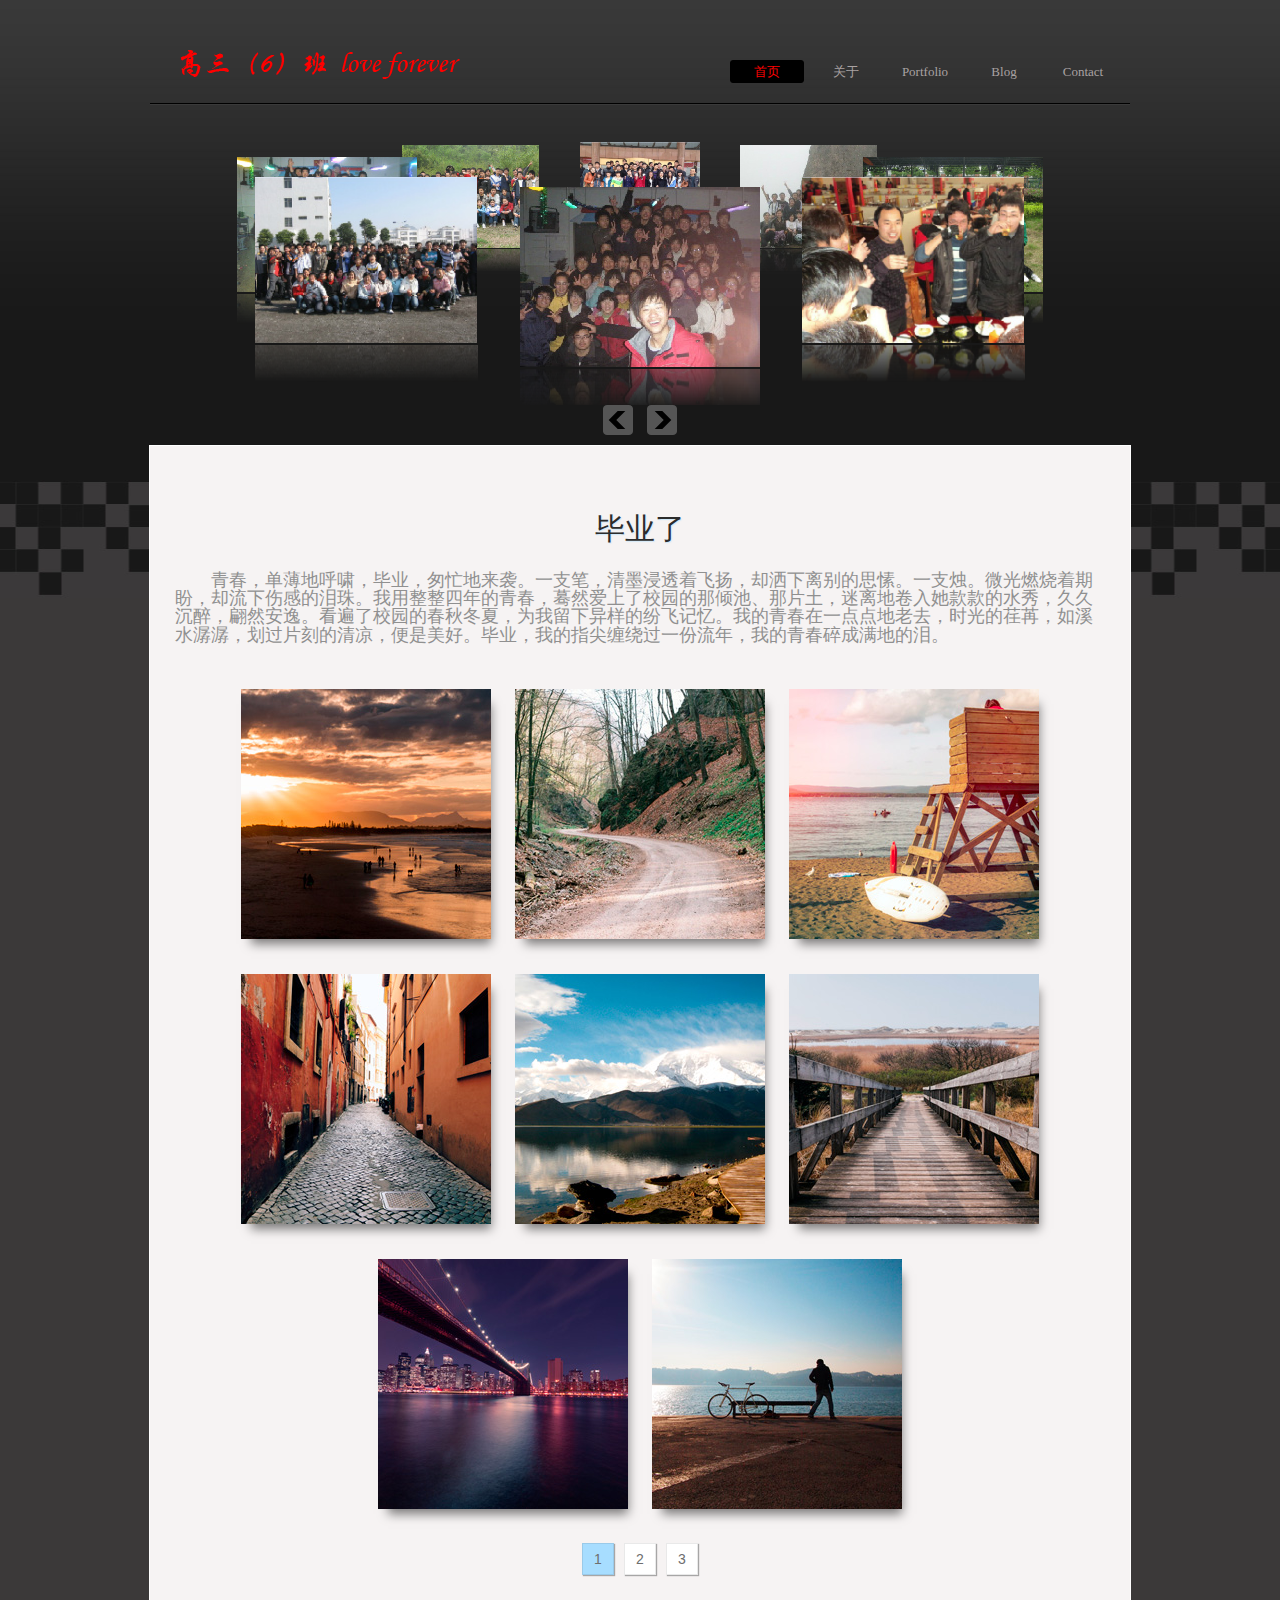
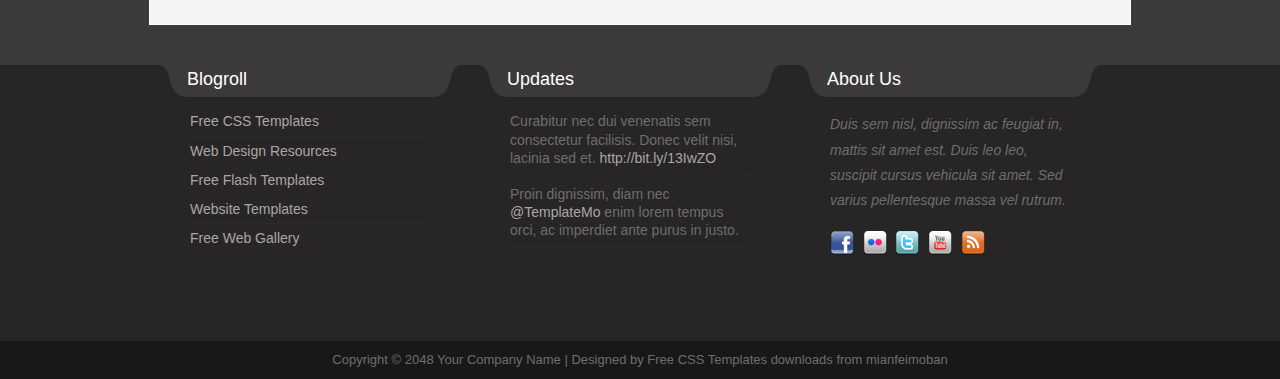
<file: index.html>
<!DOCTYPE html PUBLIC "-//W3C//DTD XHTML 1.0 Transitional//EN" "http://www.w3.org/TR/xhtml1/DTD/xhtml1-transitional.dtd">
<html xmlns="http://www.w3.org/1999/xhtml">
<head>
<meta http-equiv="Content-Type" content="text/html; charset=utf-8" />
<title>Carousel Theme - Free CSS Template</title>
<meta name="keywords" content="carousel theme, free templates, image carousel, darkgray, pixelated background, templatemo, CSS, HTML" />
<meta name="description" content="Carousel Theme with darkgray background - free CSS template provided by templatemo.com" />
<link href="css/templatemo_style.css" rel="stylesheet" type="text/css" />
<link rel="stylesheet" type="text/css" href="css/ddsmoothmenu.css" />
<link href="css/font-awesome.min.css" rel="stylesheet" type="text/css">
<link href="css/magnific-popup.css" rel="stylesheet"> 
<link href="css/templatemo_style.css" rel="stylesheet" type="text/css">	

<script type="text/javascript" src="js/jquery-1-4-2.min.js"></script> 
<script type="text/javascript" src="js/jquery.min.js"></script>
<script type="text/javascript" src="js/jquery-ui.min.js"></script> 
<script type="text/javascript" src="js/showhide.js"></script> 
<script type="text/JavaScript" src="js/jquery.mousewheel.js"></script> 
<script type="text/javascript" src="js/ddsmoothmenu.js"></script>
<script type="text/JavaScript" src="js/cloud-carousel.1.0.5.js"></script> 
<script type="text/javascript">

	 $(function($){
		ddsmoothmenu.init({
				mainmenuid: "templatemo_menu", //menu DIV id
				orientation: 'h', //Horizontal or vertical menu: Set to "h" or "v"
				classname: 'ddsmoothmenu', //class added to menu's outer DIV
				//customtheme: ["#1c5a80", "#18374a"],
				contentsource: "markup" //"markup" or ["container_id", "path_to_menu_file"]
			})   
			// This initialises carousels on the container elements specified, in this case, carousel1.
			$("#carousel1").CloudCarousel(		
				{			
					reflHeight: 40,
					reflGap:2,
					titleBox: $('#da-vinci-title'),
					altBox: $('#da-vinci-alt'),
					buttonLeft: $('#slider-left-but'),
					buttonRight: $('#slider-right-but'),
					yRadius:30,
					xPos: 480,
					yPos: 32,
					speed:0.15
				}
			);
	 });
</script>


<script type="text/javascript" src="js/jquery-1.11.1.min.js"></script>
<script type="text/javascript" src="js/jquery.easing.1.3.js"></script>
<script type="text/javascript" src="js/modernizr.2.5.3.min.js"></script>
<script type="text/javascript" src="js/jquery.magnific-popup.min.js"></script> 
<script type="text/javascript" src="js/templatemo_script.js"></script>
<script type="text/javascript">
	$("document").ready(function(){
	   $('.pagination li').click(changePage);
			$('.portfolio-item').magnificPopup({ 
				type: 'image',
				gallery:{
					enabled:true
				}
			});
	});
 </script>
	
<!-- 
<script type="text/javascript" src="js/main.js"></script> -->
</head>
<body id="home">
<div id="templatemo_header_wrapper">
	<div id="site_title"><h1><a >高三（6）班</a></h1></div>
     <div id="templatemo_menu" class="ddsmoothmenu">
        <ul>
            <li><a href="index.html" class="selected">首页</a></li>
            <li><a href="about.html">关于</a>
                <ul>
                    <li><span class="top"></span><span class="bottom"></span></li>
                    <li><a href="http://www.templatemo.com/page/1">Sub menu 1</a></li>
                    <li><a href="http://www.templatemo.com/page/2">Sub menu 2</a></li>
                    <li><a href="http://www.templatemo.com/page/3">Sub menu 3</a></li>
              	</ul>
            </li>
            <li><a href="portfolio.html">Portfolio</a>
                <ul>
                    <li><span class="top"></span><span class="bottom"></span></li>
                    <li><a href="http://www.templatemo.com/page/1">Sub menu 1</a></li>
                    <li><a href="http://www.templatemo.com/page/2">Sub menu 2</a></li>
                    <li><a href="http://www.templatemo.com/page/3">Sub menu 3</a></li>
                    <li><a href="http://www.templatemo.com/page/4">Sub menu 4</a></li>
                    <li><a href="http://www.templatemo.com/page/5">Sub menu 5</a></li>
              	</ul>
            </li>
            <li><a href="blog.html">Blog</a></li>
            <li><a href="contact.html">Contact</a></li>
        </ul>
        <br style="clear: left" />
    </div> <!-- end of templatemo_menu -->
    <div class="cleaner"></div>
</div>	<!-- END of templatemo_header_wrapper -->
<div id="templatemo_slider">
	<!-- This is the container for the carousel. -->
    <div id = "carousel1" style="width:960px; height:280px;background:none;overflow:scroll; margin-top: 20px">            
        <!-- All images with class of "cloudcarousel" will be turned into carousel items -->
        <!-- You can place links around these images -->
        <a href="http://www.templatemo.com/page/1" rel="lightbox"><img class="cloudcarousel" src="images/slider/01.jpg" alt="CSS Templates 1" title="Website Templates 1" /></a>
        <a href="http://www.templatemo.com/page/2" rel="lightbox"><img class="cloudcarousel" src="images/slider/02.jpg" alt="CSS Templates 2" title="Website Templates 2" /></a>
        <a href="http://www.templatemo.com/page/3" rel="lightbox"><img class="cloudcarousel" src="images/slider/03.jpg" alt="CSS Templates 3" title="Website Templates 3" /></a>
        <a href="http://www.templatemo.com/page/4" rel="lightbox"><img class="cloudcarousel" src="images/slider/04.jpg" alt="CSS Templates 4" title="Website Templates 4" /></a>
        <a href="http://www.flashmo.com/page/1" rel="lightbox"><img class="cloudcarousel" src="images/slider/05.jpg" alt="Flash Templates 1" title="Flash Templates 1" /></a>
        <a href="http://www.flashmo.com/page/2" rel="lightbox"><img class="cloudcarousel" src="images/slider/06.jpg" alt="Flash Templates 2" title="Flash Templates 2" /></a>
        <a href="http://www.flashmo.com/page/3" rel="lightbox"><img class="cloudcarousel" src="images/slider/07.jpg" alt="Flash Templates 3" title="Flash Templates 3" /></a>
        <a href="http://www.flashmo.com/page/4" rel="lightbox"><img class="cloudcarousel" src="images/slider/08.jpg" alt="Flash Templates 4" title="Flash Templates 4" /></a>
 

    </div>
    
    <!-- Define left and right buttons. -->
    <center>
    <input id="slider-left-but" type="button" value="" />
    <input id="slider-right-but" type="button" value="" />
    </center>
</div>
<div id="templatemo_main">
	<div class="content-container">
	<header>
			<h1 class="center-text">毕业了</h1>
			<h2  >	青春，单薄地呼啸，毕业，匆忙地来袭。一支笔，清墨浸透着飞扬，却洒下离别的思愫。一支烛。微光燃烧着期盼，却流下伤感的泪珠。我用整整四年的青春，蓦然爱上了校园的那倾池、那片土，迷离地卷入她款款的水秀，久久沉醉，翩然安逸。看遍了校园的春秋冬夏，为我留下异样的纷飞记忆。我的青春在一点点地老去，时光的荏苒，如溪水潺潺，划过片刻的清凉，便是美好。毕业，我的指尖缠绕过一份流年，我的青春碎成满地的泪。</h2>
		</header>
		<div id="portfolio-content" class="center-text">
			<div class="portfolio-page" id="page-1">
				<div class="portfolio-group">
					<a class="portfolio-item" href="images/1-large.jpg">
						<img src="images/1-small.jpg" alt="image 1">
						<div class="detail">
							<h3>Wavy Road</h3>
							<p>Duis ac laoreet mi. Maecenas non lorem sed elit molestie tincidunt. Vestibulum tincidunt libero urna, ut dignissim purus accumsan nec.</p>
							<span class="btn">View</span>
						</div>
					</a>				
				</div>
				<div class="portfolio-group">
					<a class="portfolio-item" href="images/2-large.jpg">
						<img src="images/2-small.jpg" alt="image 2">
						<div class="detail">
							<h3>Rocky Mountain</h3>
							<p>Sed in molestie lectus. Curabitur non est neque. Maecenas id luctus ligula. Duis ac laoreet mi. Maecenas non lorem sed elit molestie tincidunt.</p>
							<span class="btn">View</span>
						</div>
					</a>				
				</div>
				<div class="portfolio-group">
					<a class="portfolio-item" href="images/3-large.jpg">
						<img src="images/3-small.jpg" alt="image 3">
						<div class="detail">
							<h3>Clear River</h3>
							<p>Duis ac laoreet mi. Maecenas non lorem sed elit molestie tincidunt. Vestibulum tincidunt libero urna, ut dignissim purus accumsan nec.</p>
							<span class="btn">View</span>
						</div>
					</a>				
				</div>
				<div class="portfolio-group">
					<a class="portfolio-item" href="images/4-large.jpg">
						<img src="images/4-small.jpg" alt="image 4">
						<div class="detail">
							<h3>Rounded Flower</h3>
							<p>Sed in molestie lectus. Curabitur non est neque. Maecenas id luctus ligula. Mauris dignissim ante eu arcu ultricies, at sodales orci aliquet.</p>
							<span class="btn">View</span>
						</div>
					</a>				
				</div>
				<div class="portfolio-group">
					<a class="portfolio-item" href="images/5-large.jpg">
						<img src="images/5-small.jpg" alt="image 5">
						<div class="detail">
							<h3>Bustling City</h3>
							<p>Duis ac laoreet mi. Vestibulum tincidunt libero urna, ut dignissim purus accumsan nec. Sed in molestie lectus. Curabitur non est neque.</p>
							<span class="btn">View</span>
						</div>
					</a>				
				</div>
				<div class="portfolio-group">
					<a class="portfolio-item" href="images/6-large.jpg">
						<img src="images/6-small.jpg" alt="image 6">
						<div class="detail">
							<h3>Retired Leaves</h3>
							<p>Sed in molestie lectus. Curabitur non est neque. Maecenas id luctus ligula. Mauris dignissim ante eu arcu ultricies, at sodales orci aliquet.</p>
							<span class="btn">View</span>
						</div>
					</a>				
				</div>
				<div class="portfolio-group">
					<a class="portfolio-item" href="images/7-large.jpg">
						<img src="images/7-small.jpg" alt="image 7">
						<div class="detail">
							<h3>Clean Design</h3>
							<p>Vestibulum tincidunt libero urna, ut dignissim purus accumsan nec. Maecenas id luctus ligula. Mauris dignissim ante eu arcu ultricies, at sodales orci aliquet.</p>
							<span class="btn">View</span>
						</div>
					</a>				
				</div>
				<div class="portfolio-group">
					<a class="portfolio-item" href="images/8-large.jpg">
						<img src="images/8-small.jpg" alt="image 8">
						<div class="detail">
							<h3>Rock Solid</h3>
							<p>Duis ac laoreet mi. Maecenas non lorem sed elit molestie tincidunt. Mauris dignissim ante eu arcu ultricies, at sodales orci aliquet.</p>
							<span class="btn">View</span>
						</div>
					</a>				
				</div>
			</div>
			<div class="portfolio-page" id="page-2" style="display:none;">
				<div class="portfolio-group">
					<a class="portfolio-item" href="images/8-large.jpg">
						<img src="images/8-small.jpg" alt="image 8">
						<div class="detail">
							<h3>Wavy Road</h3>
							<p>Duis ac laoreet mi. Maecenas non lorem sed elit molestie tincidunt. Sed in molestie lectus. Curabitur non est neque.</p>
							<span class="btn">View</span>
						</div>
					</a>				
				</div>
				<div class="portfolio-group">
					<a class="portfolio-item" href="images/7-large.jpg">
						<img src="images/7-small.jpg" alt="image 7">
						<div class="detail">
							<h3>Rocky Mountain</h3>
							<p>Sed in molestie lectus. Curabitur non est neque. Maecenas id luctus ligula. Mauris dignissim ante eu arcu ultricies, at sodales orci aliquet. Duis ac laoreet mi.</p>
							<span class="btn">View</span>
						</div>
					</a>				
				</div>
				<div class="portfolio-group">
					<a class="portfolio-item" href="images/6-large.jpg">
						<img src="images/6-small.jpg" alt="image 6">
						<div class="detail">
							<h3>Clear River</h3>
							<p>Duis ac laoreet mi. Maecenas non lorem sed elit molestie tincidunt. Vestibulum tincidunt libero urna, ut dignissim purus accumsan nec. Sed in molestie lectus.</p>
							<span class="btn">View</span>
						</div>
					</a>				
				</div>
				<div class="portfolio-group">
					<a class="portfolio-item" href="images/5-large.jpg">
						<img src="images/5-small.jpg" alt="image 5">
						<div class="detail">
							<h3>Rounded Flower</h3>
							<p>Sed in molestie lectus. Curabitur non est neque. Maecenas id luctus ligula. Mauris dignissim ante eu arcu ultricies, at sodales orci aliquet.</p>
							<span class="btn">View</span>
						</div>
					</a>				
				</div>
				<div class="portfolio-group">
					<a class="portfolio-item" href="images/4-large.jpg">
						<img src="images/4-small.jpg" alt="image 4">
						<div class="detail">
							<h3>Bustling City</h3>
							<p>Duis ac laoreet mi. Maecenas non lorem sed elit molestie tincidunt. Vestibulum tincidunt libero urna, ut dignissim purus accumsan nec.</p>
							<span class="btn">View</span>
						</div>
					</a>				
				</div>
				<div class="portfolio-group">
					<a class="portfolio-item" href="images/3-large.jpg">
						<img src="images/3-small.jpg" alt="image 3">
						<div class="detail">
							<h3>Retired Leaves</h3>
							<p>Sed in molestie lectus. Curabitur non est neque. Maecenas id luctus ligula. Mauris dignissim ante eu arcu ultricies, at sodales orci aliquet.</p>
							<span class="btn">View</span>
						</div>
					</a>				
				</div>
				<div class="portfolio-group">
					<a class="portfolio-item" href="images/2-large.jpg">
						<img src="images/2-small.jpg" alt="image 2">
						<div class="detail">
							<h3>Clean Design</h3>
							<p>Vestibulum tincidunt libero urna, ut dignissim purus accumsan nec. Sed in molestie lectus. Curabitur non est neque. Maecenas id luctus ligula.</p>
							<span class="btn">View</span>
						</div>
					</a>				
				</div>
				<div class="portfolio-group">
					<a class="portfolio-item" href="images/1-large.jpg">
						<img src="images/1-small.jpg" alt="image 1">
						<div class="detail">
							<h3>Rock Solid</h3>
							<p>Duis ac laoreet mi. Maecenas non lorem sed elit molestie tincidunt. Maecenas id luctus ligula. Mauris dignissim ante eu arcu ultricies, at sodales orci aliquet.</p>
							<span class="btn">View</span>
						</div>
					</a>				
				</div>
			</div>
			<div class="portfolio-page" id="page-3" style="display:none;">
				<div class="portfolio-group">
					<a class="portfolio-item" href="images/3-large.jpg">
						<img src="images/3-small.jpg" alt="image 3">
						<div class="detail">
							<h3>Wavy Road</h3>
							<p>Duis ac laoreet mi. Maecenas non lorem sed elit molestie tincidunt. Vestibulum tincidunt libero urna, ut dignissim purus accumsan nec. Curabitur non est neque.</p>
							<span class="btn">View</span>
						</div>
					</a>				
				</div>
				<div class="portfolio-group">
					<a class="portfolio-item" href="images/2-large.jpg">
						<img src="images/2-small.jpg" alt="image 2">
						<div class="detail">
							<h3>Rocky Mountain</h3>
							<p>Sed in molestie lectus. Curabitur non est neque. Maecenas id luctus ligula. Mauris dignissim ante eu arcu ultricies, at sodales orci aliquet. Duis ac laoreet mi.</p>
							<span class="btn">View</span>
						</div>
					</a>				
				</div>
				<div class="portfolio-group">
					<a class="portfolio-item" href="images/4-large.jpg">
						<img src="images/4-small.jpg" alt="image 4">
						<div class="detail">
							<h3>Clear River</h3>
							<p>Duis ac laoreet mi. Maecenas non lorem sed elit molestie tincidunt. Vestibulum tincidunt libero urna, ut dignissim purus accumsan nec. Sed in molestie lectus.</p>
							<span class="btn">View</span>
						</div>
					</a>				
				</div>
				<div class="portfolio-group">
					<a class="portfolio-item" href="images/1-large.jpg">
						<img src="images/1-small.jpg" alt="image 1">
						<div class="detail">
							<h3>Rounded Flower</h3>
							<p>Sed in molestie lectus. Curabitur non est neque. Maecenas id luctus ligula. Mauris dignissim ante eu arcu ultricies, at sodales orci aliquet. </p>
							<span class="btn">View</span>
						</div>
					</a>				
				</div>
				<div class="portfolio-group">
					<a class="portfolio-item" href="images/5-large.jpg">
						<img src="images/5-small.jpg" alt="image 5">
						<div class="detail">
							<h3>Bustling City</h3>
							<p>Duis ac laoreet mi. Maecenas non lorem sed elit molestie tincidunt. Vestibulum tincidunt libero urna, ut dignissim purus accumsan nec. Curabitur non est neque.</p>
							<span class="btn">View</span>
						</div>
					</a>				
				</div>
				<div class="portfolio-group">
					<a class="portfolio-item" href="images/6-large.jpg">
						<img src="images/6-small.jpg" alt="image 22">
						<div class="detail">
							<h3>Retired Leaves</h3>
							<p>Sed in molestie lectus. Curabitur non est neque. Maecenas id luctus ligula. Mauris dignissim ante eu arcu ultricies, at sodales orci aliquet.</p>
							<span class="btn">View</span>
						</div>
					</a>				
				</div>
				<div class="portfolio-group">
					<a class="portfolio-item" href="images/8-large.jpg">
						<img src="images/8-small.jpg" alt="image 8">
						<div class="detail">
							<h3>Clean Design</h3>
							<p>Vestibulum tincidunt libero urna, ut dignissim purus accumsan nec. Sed in molestie lectus. Curabitur non est neque. Maecenas id luctus ligula.</p>
							<span class="btn">View</span>
						</div>
					</a>				
				</div>
				<div class="portfolio-group">
					<a class="portfolio-item" href="images/7-large.jpg">
						<img src="images/7-small.jpg" alt="image 7">
						<div class="detail">
							<h3>Rock Solid</h3>
							<p>Duis ac laoreet mi. Maecenas non lorem sed elit molestie tincidunt. Maecenas id luctus ligula. Mauris dignissim ante eu arcu ultricies, at sodales orci aliquet.</p>
							<span class="btn">View</span>
						</div>
					</a>				
				</div>
			</div> <!-- page 3 -->		
			<div class="pagination">
				<ul class="nav">
					<li class="active">1</li>
					<li>2</li>
					<li>3</li>
				</ul>
			</div>
		</div>
   	</div>	<!-- /.content-container -->	
</div> <!-- END of templatemo_main -->

<div id="templatemo_bottom_wrapper">
    <div id="templatemo_bottom">
    	<div class="col one_third">
        	<h4><span></span>Blogroll</h4>
            <div class="bottom_box">
                <ul class="footer_list">
                    <li><a href="http://www.templatemo.com/page/1">Free CSS Templates</a></li>
                    <li><a href="http://www.webdesignmo.com/blog">Web Design Resources</a></li>
                    <li><a href="http://www.flashmo.com">Free Flash Templates</a></li>
                    <li><a href="http://www.templatemo.com">Website Templates</a></li>
                    <li><a href="http://www.koflash.com">Free Web Gallery</a></li>
                </ul>  
			</div>
        </div>
        <div class="col one_third">
        	<h4><span></span>Updates</h4>
            <div class="bottom_box">
                <ul class="twitter_post">
                    <li>Curabitur nec dui venenatis sem consectetur facilisis. Donec velit nisi, lacinia sed et. <a href="#">http://bit.ly/13IwZO</a></li>
                    <li>Proin dignissim, diam nec <a href="#">@TemplateMo</a> enim lorem tempus orci, ac imperdiet ante purus in justo.</li>
                </ul>
			</div>
        </div>
        <div class="col one_third no_margin_right">
        	<h4><span></span>About Us</h4>
            <div class="bottom_box">
                <p><em>Duis sem nisl, dignissim ac feugiat in, mattis sit amet est. Duis leo leo, suscipit cursus vehicula sit amet. Sed varius pellentesque massa vel rutrum.</em></p><br />              
                <div class="footer_social_button">
                    <a href="#"><img src="images/facebook.png" title="facebook" alt="facebook" /></a>
                    <a href="#"><img src="images/flickr.png" title="flickr" alt="flickr" /></a>
                    <a href="#"><img src="images/twitter.png" title="twitter" alt="twitter" /></a>
                    <a href="#"><img src="images/youtube.png" title="youtube" alt="youtube" /></a>
                    <a href="#"><img src="images/feed.png" title="rss" alt="rss" /></a>
                </div>
            </div>
        </div>
        
    	<div class="cleaner"></div>
    </div> <!-- END of tempatemo_bottom -->
</div> <!-- END of tempatemo_bottom_wrapper -->

<div id="templatemo_footer_wrapper">
    <div id="templatemo_footer">
    	Copyright © 2048 Your Company Name | Designed by <a href="http://www.templatemo.com" target="_parent">Free CSS Templates</a> downloads from <a href="http://www.mianfeimoban.com" target="_parent">mianfeimoban</a>
    </div> <!-- END of templatemo_footer_wrapper -->
</div> <!-- END of templatemo_footer -->

</body>
</html>
</file>
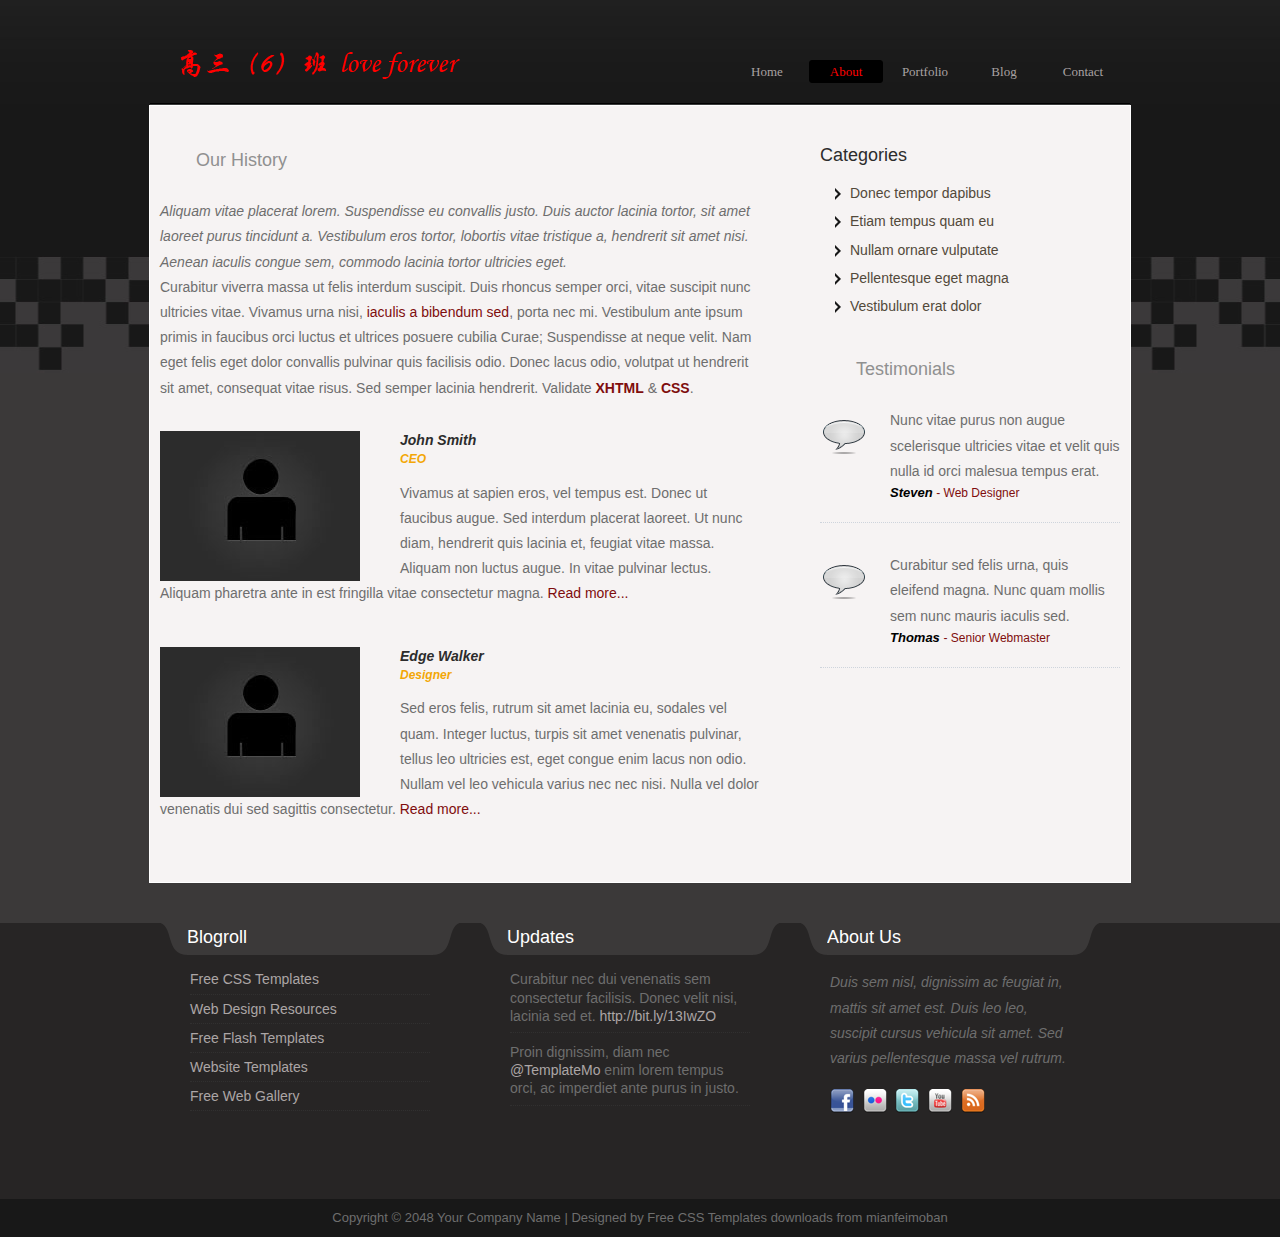
<file: about.html>
<!DOCTYPE html PUBLIC "-//W3C//DTD XHTML 1.0 Transitional//EN" "http://www.w3.org/TR/xhtml1/DTD/xhtml1-transitional.dtd">
<html xmlns="http://www.w3.org/1999/xhtml">
<head>
<meta http-equiv="Content-Type" content="text/html; charset=utf-8" />
<title>Carousel Theme, About Our Company</title>
<meta name="keywords" content="about us, company, carousel template, web design, CSS, HTML" />
<meta name="description" content="About Us, Our Company, Carousel Template by templatemo.com" />
<link href="css/templatemo_style.css" rel="stylesheet" type="text/css" />

<script type="text/javascript" src="js/jquery-1-4-2.min.js"></script> 
<!--script type="text/javascript" src="/jqueryui/js/jquery-ui-1.7.2.custom.min.js"></script--> 
<script type="text/javascript" src="js/jquery-ui.min.js"></script> 
<script type="text/javascript" src="js/showhide.js"></script> 
<script type="text/JavaScript" src="js/jquery.mousewheel.js"></script> 

<link rel="stylesheet" type="text/css" href="css/ddsmoothmenu.css" />

<script type="text/javascript" src="js/jquery.min.js"></script>
<script type="text/javascript" src="js/ddsmoothmenu.js">

/***********************************************
* Smooth Navigational Menu- (c) Dynamic Drive DHTML code library (www.dynamicdrive.com)
* This notice MUST stay intact for legal use
* Visit Dynamic Drive at http://www.dynamicdrive.com/ for full source code
***********************************************/

</script>

<script type="text/javascript">

ddsmoothmenu.init({
	mainmenuid: "templatemo_menu", //menu DIV id
	orientation: 'h', //Horizontal or vertical menu: Set to "h" or "v"
	classname: 'ddsmoothmenu', //class added to menu's outer DIV
	//customtheme: ["#1c5a80", "#18374a"],
	contentsource: "markup" //"markup" or ["container_id", "path_to_menu_file"]
})

</script> 

</head>

<body id="subpage">

<div id="templatemo_header_wrapper">
	<div id="site_title"><h1><a href="http://www.templatemo.com">Free CSS Templates</a></h1></div>
     <div id="templatemo_menu" class="ddsmoothmenu">
        <ul>
            <li><a href="index.html">Home</a></li>
            <li><a href="about.html" class="selected">About</a>
                <ul>
                    <li><span class="top"></span><span class="bottom"></span></li>
                    <li><a href="http://www.templatemo.com/page/1">Sub menu 1</a></li>
                    <li><a href="http://www.templatemo.com/page/2">Sub menu 2</a></li>
                    <li><a href="http://www.templatemo.com/page/3">Sub menu 3</a></li>
              	</ul>
            </li>
            <li><a href="portfolio.html">Portfolio</a>
                <ul>
                    <li><span class="top"></span><span class="bottom"></span></li>
                    <li><a href="http://www.templatemo.com/page/1">Sub menu 1</a></li>
                    <li><a href="http://www.templatemo.com/page/2">Sub menu 2</a></li>
                    <li><a href="http://www.templatemo.com/page/3">Sub menu 3</a></li>
                    <li><a href="http://www.templatemo.com/page/4">Sub menu 4</a></li>
                    <li><a href="http://www.templatemo.com/page/5">Sub menu 5</a></li>
              	</ul>
            </li>
            <li><a href="blog.html">Blog</a></li>
            <li><a href="contact.html">Contact</a></li>
        </ul>
        <br style="clear: left" />
    </div> <!-- end of templatemo_menu -->
    <div class="cleaner"></div>
</div>	<!-- END of templatemo_header_wrapper -->

<div id="templatemo_main">
	
    <div id="content">
    	<h2>Our History</h2>
        <p><em>Aliquam vitae placerat lorem. Suspendisse eu convallis justo. Duis auctor lacinia tortor, sit amet laoreet purus tincidunt a. Vestibulum eros tortor, lobortis vitae tristique a, hendrerit sit amet nisi. Aenean iaculis congue sem, commodo lacinia tortor ultricies eget.</em></p>
        <p>Curabitur viverra massa ut felis interdum suscipit. Duis rhoncus semper orci, vitae suscipit nunc ultricies vitae. Vivamus urna nisi, <a href="#">iaculis a bibendum sed</a>, porta nec mi. Vestibulum ante ipsum primis in faucibus orci luctus et ultrices posuere cubilia Curae; Suspendisse at neque velit. Nam eget felis eget dolor convallis pulvinar quis facilisis odio. Donec lacus odio, volutpat ut hendrerit sit amet, consequat vitae risus. Sed semper lacinia hendrerit. Validate <a href="http://validator.w3.org/check?uri=referer" rel="nofollow"><strong>XHTML</strong></a> &amp; <a href="http://jigsaw.w3.org/css-validator/check/referer" rel="nofollow"><strong>CSS</strong></a>.</p>
        <div class="cleaner h30"></div>
        <div class="about_box">
            <img src="images/user.jpg" alt="User 01" />
            <h4>John Smith</h4>
            <p class="position">CEO</p>
            <p>Vivamus at sapien eros, vel tempus est. Donec ut faucibus augue. Sed interdum placerat laoreet. Ut nunc diam, hendrerit quis lacinia et, feugiat vitae massa. Aliquam non luctus augue. In vitae pulvinar lectus. Aliquam pharetra ante in est fringilla vitae consectetur magna. <a href="#">Read more...</a> </p>
            <div class="cleaner"></div>
        </div>
        <div class="about_box">
            <img src="images/user.jpg" alt="User 02" />
            <h4>Edge Walker</h4>
            <p class="position">Designer</p>
            <p>Sed eros felis, rutrum sit amet lacinia eu, sodales vel quam. Integer luctus, turpis sit amet venenatis pulvinar, tellus leo ultricies est, eget congue enim lacus non odio. Nullam vel leo vehicula varius nec nec nisi. Nulla vel dolor venenatis dui sed sagittis consectetur. <a href="#">Read more...</a></p>
            <div class="cleaner"></div>
        </div>
    </div>
    
    <div id="sidebar">
    	<h3>Categories</h3>
        <ul class="templatemo_list">
            <li><a href="#">Donec tempor dapibus</a></li>
            <li><a href="#">Etiam tempus quam eu</a></li>
        	<li><a href="#">Nullam ornare vulputate</a></li>
            <li><a href="#">Pellentesque eget magna</a></li>
            <li><a href="#">Vestibulum erat dolor</a></li>
        </ul>
        
        <div class="cleaner h30"></div>

        <h2>Testimonials</h2>
        <div class="testimonial">
            <p>Nunc vitae purus non augue scelerisque ultricies vitae et velit quis nulla id orci malesua tempus erat.</p>
            <cite>Steven <a href="#"><span>- Web Designer</span></a></cite>
		</div>
    	<div class="testimonial">
            <p>Curabitur sed felis urna, quis eleifend magna. Nunc quam mollis sem nunc mauris iaculis sed.</p>
    		<cite>Thomas <a href="#"><span>- Senior Webmaster</span></a></cite>
		</div>
    </div> <!-- end of sidebar -->
    
    <div class="cleaner"></div>
</div> <!-- END of templatemo_main -->

<div id="templatemo_bottom_wrapper">
    <div id="templatemo_bottom">
    	<div class="col one_third">
        	<h4><span></span>Blogroll</h4>
            <div class="bottom_box">
                <ul class="footer_list">
                    <li><a href="http://www.templatemo.com/page/1">Free CSS Templates</a></li>
                    <li><a href="http://www.webdesignmo.com/blog">Web Design Resources</a></li>
                    <li><a href="http://www.flashmo.com">Free Flash Templates</a></li>
                    <li><a href="http://www.templatemo.com">Website Templates</a></li>
                    <li><a href="http://www.koflash.com">Free Web Gallery</a></li>
                </ul>  
			</div>
        </div>
        <div class="col one_third">
        	<h4><span></span>Updates</h4>
            <div class="bottom_box">
              <ul class="twitter_post">
                    <li>Curabitur nec dui venenatis sem consectetur facilisis. Donec velit nisi, lacinia sed et. <a href="#">http://bit.ly/13IwZO</a></li>
                    <li>Proin dignissim, diam nec <a href="#">@TemplateMo</a> enim lorem tempus orci, ac imperdiet ante purus in justo.</li>
                </ul>
			</div>
        </div>
        <div class="col one_third no_margin_right">
        	<h4><span></span>About Us</h4>
            <div class="bottom_box">
                <p><em>Duis sem nisl, dignissim ac feugiat in, mattis sit amet est. Duis leo leo, suscipit cursus vehicula sit amet. Sed varius pellentesque massa vel rutrum.</em></p><br />                        
                <div class="footer_social_button">
                    <a href="#"><img src="images/facebook.png" title="facebook" alt="facebook" /></a>
                    <a href="#"><img src="images/flickr.png" title="flickr" alt="flickr" /></a>
                    <a href="#"><img src="images/twitter.png" title="twitter" alt="twitter" /></a>
                    <a href="#"><img src="images/youtube.png" title="youtube" alt="youtube" /></a>
                    <a href="#"><img src="images/feed.png" title="rss" alt="rss" /></a>
                </div>
            </div>
        </div>
        
    	<div class="cleaner"></div>
    </div> <!-- END of tempatemo_bottom -->
</div> <!-- END of tempatemo_bottom_wrapper -->

<div id="templatemo_footer_wrapper">
    <div id="templatemo_footer">
    	Copyright © 2048 Your Company Name | Designed by <a href="http://www.templatemo.com" target="_parent">Free CSS Templates</a>  downloads from <a href="http://www.mianfeimoban.com" target="_parent">mianfeimoban</a>
    </div> <!-- END of templatemo_footer_wrapper -->
</div> <!-- END of templatemo_footer -->

</body>
</html>
</file>
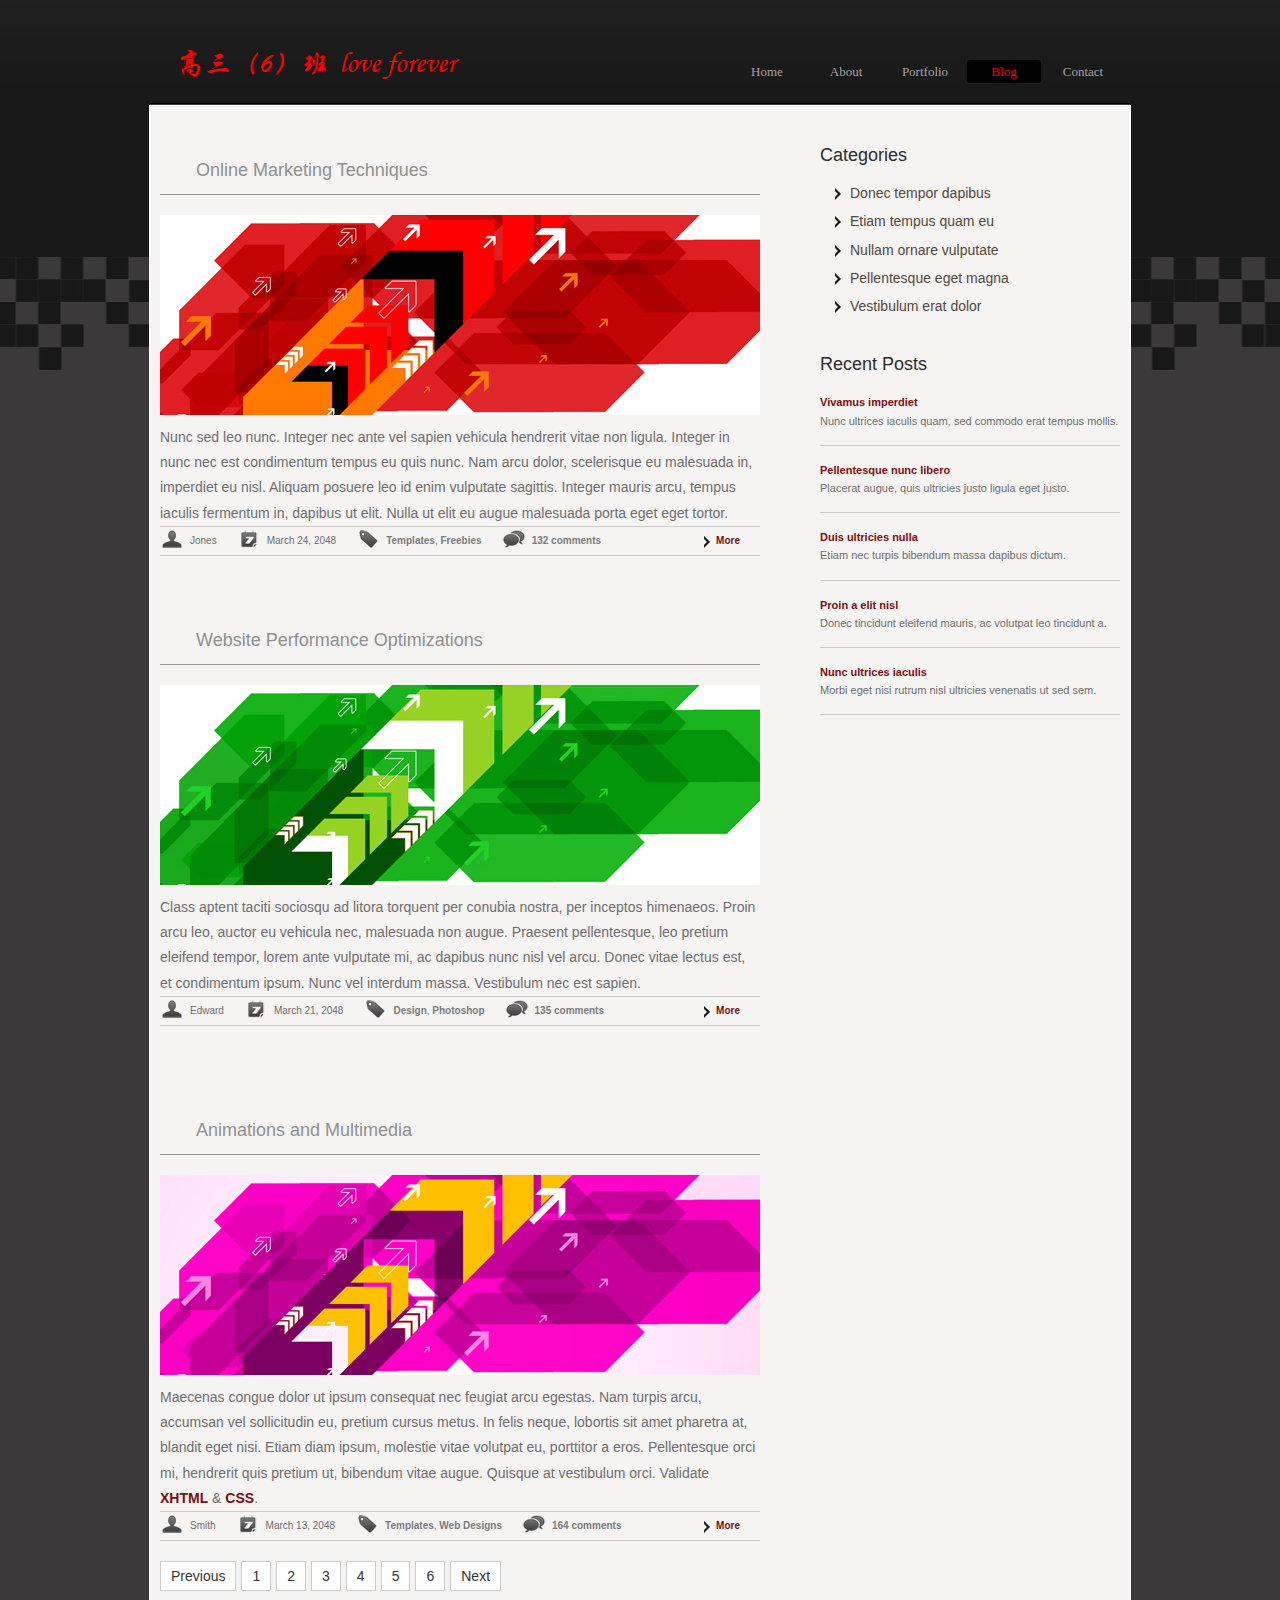
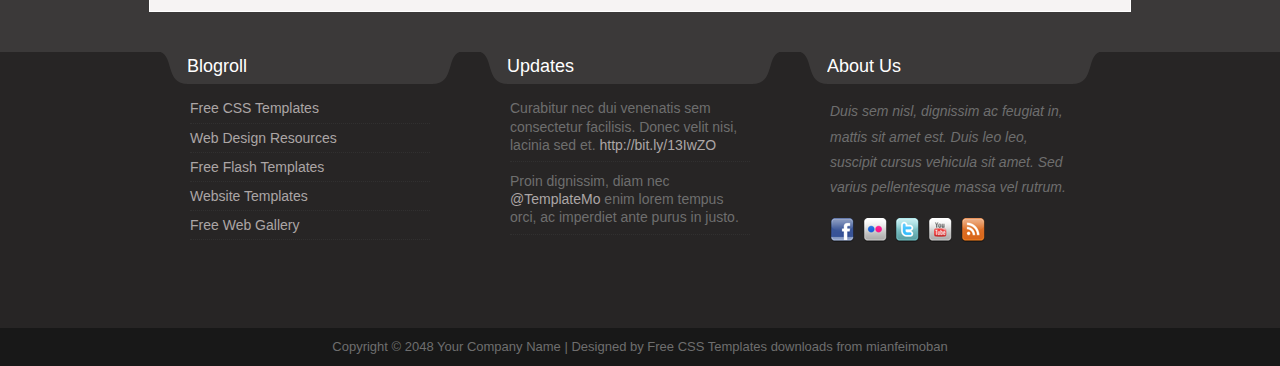
<file: blog.html>
<!DOCTYPE html PUBLIC "-//W3C//DTD XHTML 1.0 Transitional//EN" "http://www.w3.org/TR/xhtml1/DTD/xhtml1-transitional.dtd">
<html xmlns="http://www.w3.org/1999/xhtml">
<head>
<meta http-equiv="Content-Type" content="text/html; charset=utf-8" />
<title>Carousel, Blog Theme</title>
<meta name="keywords" content="carousel, blog theme, darkgray, pixelated background, website design, templatemo" />
<meta name="description" content="Carousel Blog Theme, free CSS template provided by templatemo.com" />
<link href="css/templatemo_style.css" rel="stylesheet" type="text/css" />

<script type="text/javascript" src="js/jquery-1-4-2.min.js"></script> 
<!--script type="text/javascript" src="/jqueryui/js/jquery-ui-1.7.2.custom.min.js"></script--> 
<script type="text/javascript" src="js/jquery-ui.min.js"></script> 
<script type="text/javascript" src="js/showhide.js"></script> 
<script type="text/JavaScript" src="js/jquery.mousewheel.js"></script> 

<link rel="stylesheet" type="text/css" href="css/ddsmoothmenu.css" />

<script type="text/javascript" src="js/jquery.min.js"></script>
<script type="text/javascript" src="js/ddsmoothmenu.js">

/***********************************************
* Smooth Navigational Menu- (c) Dynamic Drive DHTML code library (www.dynamicdrive.com)
* This notice MUST stay intact for legal use
* Visit Dynamic Drive at http://www.dynamicdrive.com/ for full source code
***********************************************/

</script>

<script type="text/javascript">

ddsmoothmenu.init({
	mainmenuid: "templatemo_menu", //menu DIV id
	orientation: 'h', //Horizontal or vertical menu: Set to "h" or "v"
	classname: 'ddsmoothmenu', //class added to menu's outer DIV
	//customtheme: ["#1c5a80", "#18374a"],
	contentsource: "markup" //"markup" or ["container_id", "path_to_menu_file"]
})

</script> 

</head>

<body id="subpage">

<div id="templatemo_header_wrapper">
	<div id="site_title"><h1><a href="http://www.templatemo.com">Free CSS Templates</a></h1></div>
     <div id="templatemo_menu" class="ddsmoothmenu">
        <ul>
            <li><a href="index.html">Home</a></li>
            <li><a href="about.html">About</a>
                <ul>
                    <li><span class="top"></span><span class="bottom"></span></li>
                    <li><a href="http://www.templatemo.com/page/1">Sub menu 1</a></li>
                    <li><a href="http://www.templatemo.com/page/2">Sub menu 2</a></li>
                    <li><a href="http://www.templatemo.com/page/3">Sub menu 3</a></li>
              	</ul>
            </li>
            <li><a href="portfolio.html">Portfolio</a>
                <ul>
                    <li><span class="top"></span><span class="bottom"></span></li>
                    <li><a href="http://www.templatemo.com/page/1">Sub menu 1</a></li>
                    <li><a href="http://www.templatemo.com/page/2">Sub menu 2</a></li>
                    <li><a href="http://www.templatemo.com/page/3">Sub menu 3</a></li>
                    <li><a href="http://www.templatemo.com/page/4">Sub menu 4</a></li>
                    <li><a href="http://www.templatemo.com/page/5">Sub menu 5</a></li>
              	</ul>
            </li>
            <li><a href="blog.html" class="selected">Blog</a></li>
            <li><a href="contact.html">Contact</a></li>
        </ul>
        <br style="clear: left" />
    </div> <!-- end of templatemo_menu -->
    <div class="cleaner"></div>
</div>	<!-- END of templatemo_header_wrapper -->

<div id="templatemo_main">
	<div id="content">
    	<div class="post">
            	
            <h2>Online Marketing Techniques</h2>
                    
            <img src="images/blog/01.jpg" alt="Image 01" />   
            <p>Nunc sed leo nunc. Integer nec ante vel sapien vehicula hendrerit vitae non ligula. Integer in nunc nec est condimentum tempus eu quis nunc. Nam arcu dolor, scelerisque eu malesuada in, imperdiet eu nisl. Aliquam posuere leo id enim vulputate sagittis. Integer mauris arcu, tempus iaculis fermentum in, dapibus ut elit. Nulla ut elit eu augue malesuada porta eget eget tortor.</p>
            <div class="meta">
                <span class="admin">Jones</span><span class="date">March 24, 2048</span><span class="tag"><a href="#">Templates</a>, <a href="#">Freebies</a></span><span class="comment"><a href="#">132 comments</a></span>
                <span class="more_but"><a href="blog_post.html" class="more">More</a></span>
                <div class="cleaner"></div>
            </div> 
        </div>
        <div class="post">
            
            <h2>Website Performance Optimizations</h2>
                      
            <img src="images/blog/02.jpg" alt="Image 02" />
            <p>Class aptent taciti sociosqu ad litora torquent per conubia nostra, per inceptos himenaeos. Proin arcu leo, auctor eu vehicula nec, malesuada non augue. Praesent pellentesque, leo pretium eleifend tempor, lorem ante vulputate mi, ac dapibus nunc nisl vel arcu. Donec vitae lectus est, et condimentum ipsum. Nunc vel interdum massa. Vestibulum nec est sapien.</p>
            <div class="meta">
                <span class="admin">Edward</span><span class="date">March 21, 2048</span><span class="tag"><a href="#">Design</a>, <a href="#">Photoshop</a></span><span class="comment"><a href="#">135 comments</a></span>
                <span class="more_but"><a href="blog_post.html" class="more">More</a></span>
                <div class="cleaner"></div>
            </div> 
            
            <div class="cleaner"></div>
        </div>
        <div class="post last_box">
            
            <h2>Animations and Multimedia</h2>
            
            <img src="images/blog/03.jpg" alt="Image 03" />       
            <p>Maecenas congue dolor ut ipsum consequat nec feugiat arcu egestas. Nam turpis arcu, accumsan vel sollicitudin eu, pretium cursus metus. In felis neque, lobortis sit amet pharetra at, blandit eget nisi. Etiam diam ipsum, molestie vitae volutpat eu, porttitor a eros. Pellentesque orci mi, hendrerit quis pretium ut, bibendum vitae augue. Quisque at vestibulum orci. Validate <a href="http://validator.w3.org/check?uri=referer" rel="nofollow"><strong>XHTML</strong></a> &amp; <a href="http://jigsaw.w3.org/css-validator/check/referer" rel="nofollow"><strong>CSS</strong></a>.</p>
            <div class="meta">
                <span class="admin">Smith</span><span class="date">March 13, 2048</span><span class="tag"><a href="#">Templates</a>, <a href="#">Web Designs</a></span><span class="comment"><a href="#">164 comments</a></span>
                <span class="more_but"><a href="blog_post.html" class="more">More</a></span>
                <div class="cleaner"></div>
            </div> 
            <div class="cleaner"></div>
        </div>
        
         <div class="pagging">
                <ul>
                    <li><a href="http://www.templatemo.com" target="_parent">Previous</a></li>
                    <li><a href="http://www.templatemo.com/page/1" target="_parent">1</a></li>
                    <li><a href="http://www.templatemo.com/page/2" target="_parent">2</a></li>
                    <li><a href="http://www.templatemo.com/page/3" target="_parent">3</a></li>
                    <li><a href="http://www.templatemo.com/page/4" target="_parent">4</a></li>
                    <li><a href="http://www.templatemo.com/page/5" target="_parent">5</a></li>
                    <li><a href="http://www.templatemo.com/page/6" target="_parent">6</a></li>
                    <li><a href="http://www.templatemo.com/page/7" target="_parent">Next</a></li>
                </ul>
            </div>
        <div class="cleaner"></div>
    </div>
    
    <div id="sidebar">
    	<h3>Categories</h3>
        <ul class="templatemo_list">
        	<li><a href="#">Donec tempor dapibus</a></li>
            <li><a href="#">Etiam tempus quam eu</a></li>
        	<li><a href="#">Nullam ornare vulputate</a></li>
            <li><a href="#">Pellentesque eget magna</a></li>
            <li><a href="#">Vestibulum erat dolor</a></li>
        </ul>
        
        <div class="cleaner h30"></div>

        <h3>Recent Posts</h3>
        <ul class="recent_post">
            <li><a href="#">Vivamus imperdiet</a>Nunc ultrices iaculis quam, sed commodo erat tempus mollis.</li>
            <li><a href="#">Pellentesque nunc libero</a>Placerat augue, quis ultricies justo ligula eget justo.</li>
            <li><a href="#">Duis ultricies nulla</a>Etiam nec turpis bibendum massa dapibus dictum.</li>
            <li><a href="#">Proin a elit nisl</a>Donec tincidunt eleifend mauris, ac volutpat leo tincidunt a.</li>
            <li><a href="#">Nunc ultrices iaculis</a>Morbi eget nisi rutrum nisl ultricies venenatis ut sed sem.</li>
        </ul>
    </div> <!-- end of sidebar -->
    <div class="cleaner"></div>
</div> <!-- END of templatemo_main -->

<div id="templatemo_bottom_wrapper">
    <div id="templatemo_bottom">
    	<div class="col one_third">
        	<h4><span></span>Blogroll</h4>
            <div class="bottom_box">
                <ul class="footer_list">
                    <li><a href="http://www.templatemo.com/page/1">Free CSS Templates</a></li>
                    <li><a href="http://www.webdesignmo.com/blog">Web Design Resources</a></li>
                    <li><a href="http://www.flashmo.com">Free Flash Templates</a></li>
                    <li><a href="http://www.templatemo.com">Website Templates</a></li>
                    <li><a href="http://www.koflash.com">Free Web Gallery</a></li>
                </ul>  
			</div>
        </div>
        
        <div class="col one_third">
        	<h4><span></span>Updates</h4>
            <div class="bottom_box">
              <ul class="twitter_post">
                    <li>Curabitur nec dui venenatis sem consectetur facilisis. Donec velit nisi, lacinia sed et. <a href="#">http://bit.ly/13IwZO</a></li>
                    <li>Proin dignissim, diam nec <a href="#">@TemplateMo</a> enim lorem tempus orci, ac imperdiet ante purus in justo.</li>
                </ul>
			</div>
        </div>
        
        <div class="col one_third no_margin_right">
        	<h4><span></span>About Us</h4>
            <div class="bottom_box">
                <p><em>Duis sem nisl, dignissim ac feugiat in, mattis sit amet est. Duis leo leo, suscipit cursus vehicula sit amet. Sed varius pellentesque massa vel rutrum.</em></p><br />
                <div class="footer_social_button">
                    <a href="#"><img src="images/facebook.png" title="facebook" alt="facebook" /></a>
                    <a href="#"><img src="images/flickr.png" title="flickr" alt="flickr" /></a>
                    <a href="#"><img src="images/twitter.png" title="twitter" alt="twitter" /></a>
                    <a href="#"><img src="images/youtube.png" title="youtube" alt="youtube" /></a>
                    <a href="#"><img src="images/feed.png" title="rss" alt="rss" /></a>
                </div>
            </div>
        </div>
        
    	<div class="cleaner"></div>
    </div> <!-- END of tempatemo_bottom -->
</div> <!-- END of tempatemo_bottom_wrapper -->

<div id="templatemo_footer_wrapper">
    <div id="templatemo_footer">
    	Copyright © 2048 Your Company Name | Designed by <a href="http://www.templatemo.com" target="_parent">Free CSS Templates</a>  downloads from <a href="http://www.mianfeimoban.com" target="_parent">mianfeimoban</a>
    </div> <!-- END of templatemo_footer_wrapper -->
</div> <!-- END of templatemo_footer -->

</body>
</html>
</file>
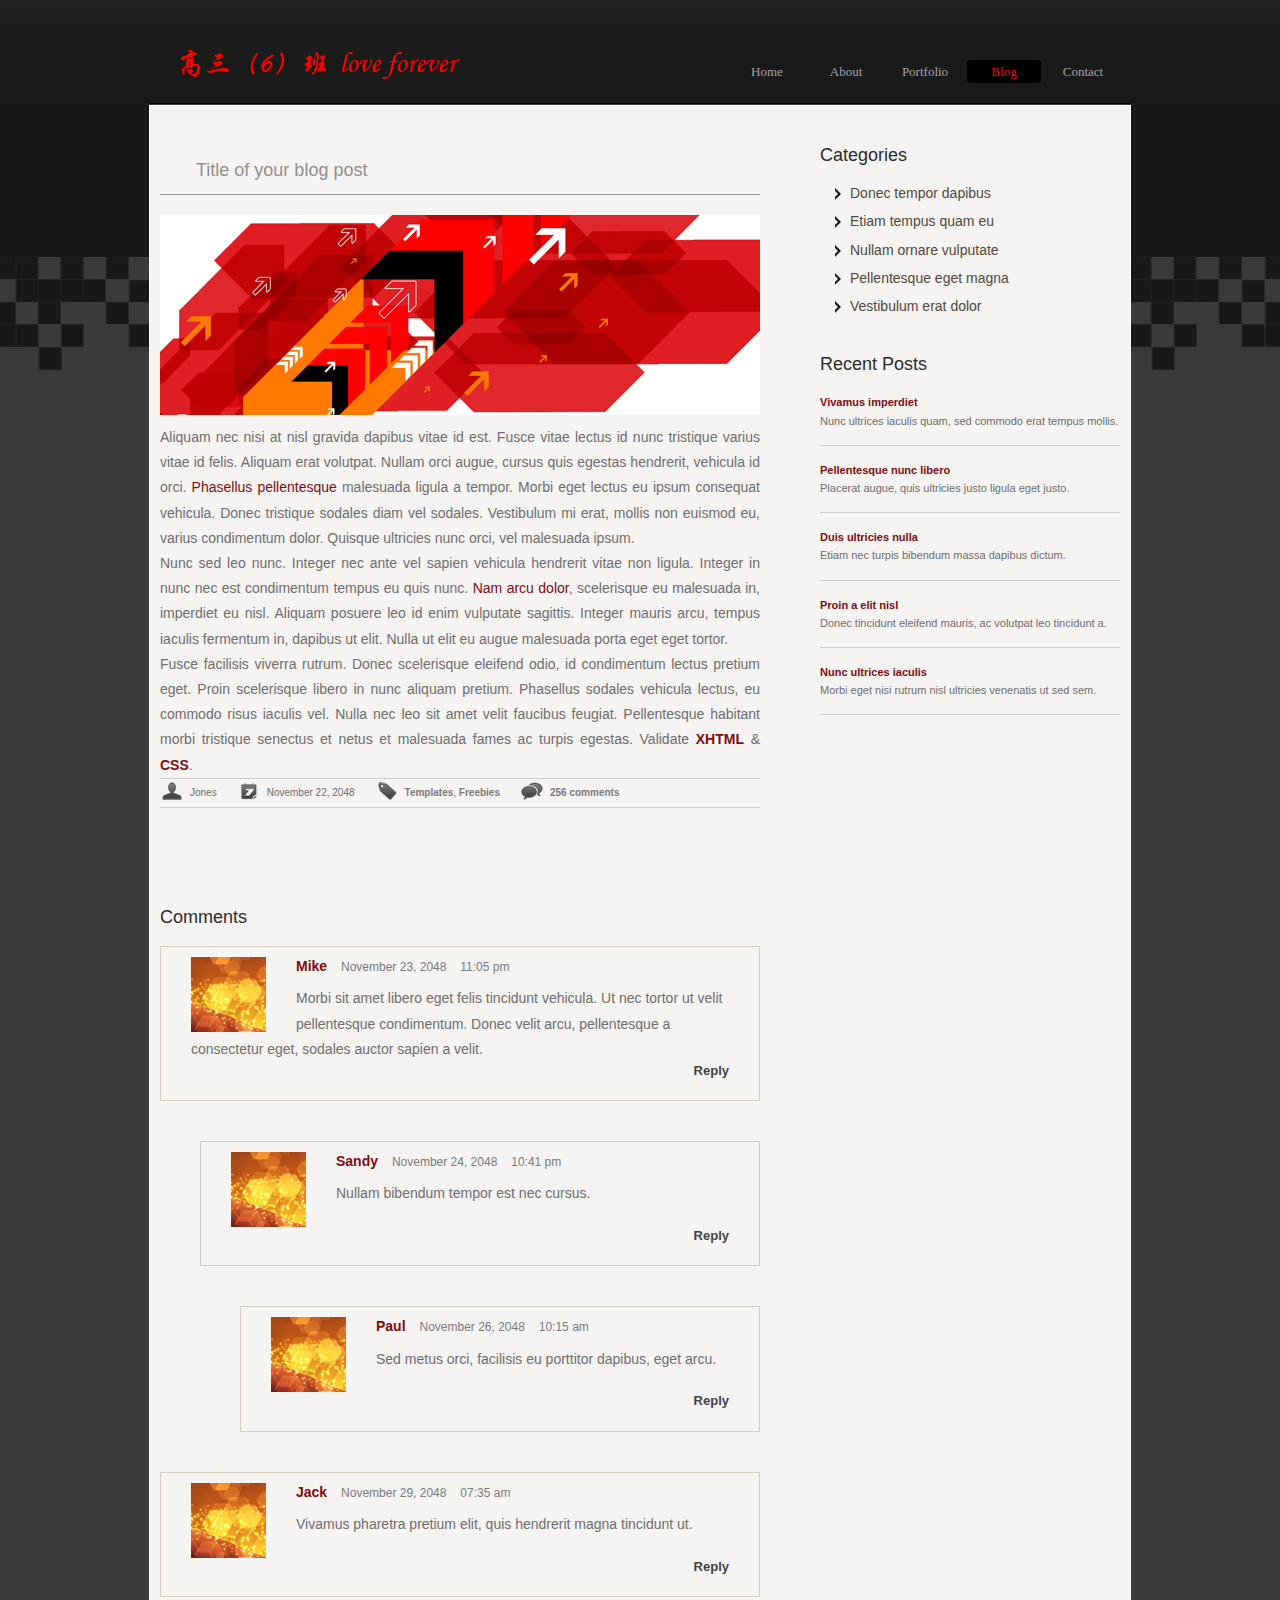
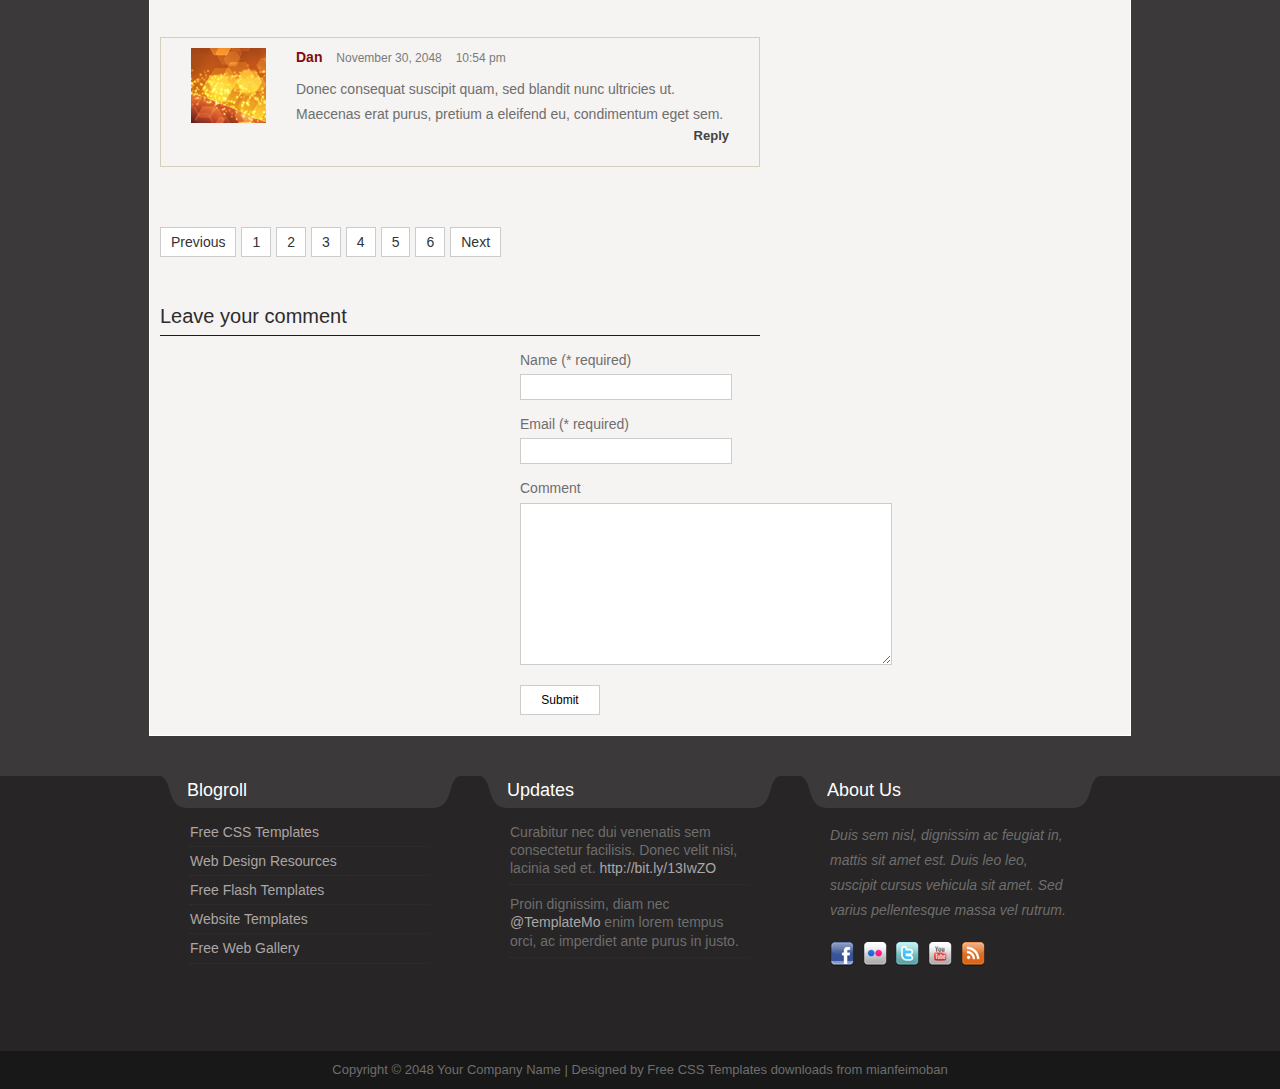
<file: blog_post.html>
<!DOCTYPE html PUBLIC "-//W3C//DTD XHTML 1.0 Transitional//EN" "http://www.w3.org/TR/xhtml1/DTD/xhtml1-transitional.dtd">
<html xmlns="http://www.w3.org/1999/xhtml">
<head>
<meta http-equiv="Content-Type" content="text/html; charset=utf-8" />
<title>Carousel, Full Blog Post</title>
<meta name="keywords" content="carousel, full post, html css blog theme, free templates, templatemo" />
<meta name="description" content="Carousel, Full Blog Post, free CSS template by templatemo.com" />
<link href="css/templatemo_style.css" rel="stylesheet" type="text/css" />

<script type="text/javascript" src="js/jquery-1-4-2.min.js"></script> 
<!--script type="text/javascript" src="/jqueryui/js/jquery-ui-1.7.2.custom.min.js"></script--> 
<script type="text/javascript" src="js/jquery-ui.min.js"></script> 
<script type="text/javascript" src="js/showhide.js"></script>  
<script type="text/JavaScript" src="js/jquery.mousewheel.js"></script> 

<link rel="stylesheet" type="text/css" href="css/ddsmoothmenu.css" />

<script type="text/javascript" src="js/jquery.min.js"></script>
<script type="text/javascript" src="js/ddsmoothmenu.js">

/***********************************************
* Smooth Navigational Menu- (c) Dynamic Drive DHTML code library (www.dynamicdrive.com)
* This notice MUST stay intact for legal use
* Visit Dynamic Drive at http://www.dynamicdrive.com/ for full source code
***********************************************/

</script>

<script type="text/javascript">

ddsmoothmenu.init({
	mainmenuid: "templatemo_menu", //menu DIV id
	orientation: 'h', //Horizontal or vertical menu: Set to "h" or "v"
	classname: 'ddsmoothmenu', //class added to menu's outer DIV
	//customtheme: ["#1c5a80", "#18374a"],
	contentsource: "markup" //"markup" or ["container_id", "path_to_menu_file"]
})

</script> 

</head>

<body id="subpage">

<div id="templatemo_header_wrapper">
	<div id="site_title"><h1><a href="http://www.templatemo.com">Free CSS Templates</a></h1></div>
     <div id="templatemo_menu" class="ddsmoothmenu">
        <ul>
            <li><a href="index.html">Home</a></li>
            <li><a href="about.html">About</a>
                <ul>
                    <li><span class="top"></span><span class="bottom"></span></li>
                    <li><a href="http://www.templatemo.com/page/1">Sub menu 1</a></li>
                    <li><a href="http://www.templatemo.com/page/2">Sub menu 2</a></li>
                    <li><a href="http://www.templatemo.com/page/3">Sub menu 3</a></li>
              	</ul>
            </li>
            <li><a href="portfolio.html">Portfolio</a>
                <ul>
                    <li><span class="top"></span><span class="bottom"></span></li>
                    <li><a href="http://www.templatemo.com/page/1">Sub menu 1</a></li>
                    <li><a href="http://www.templatemo.com/page/2">Sub menu 2</a></li>
                    <li><a href="http://www.templatemo.com/page/3">Sub menu 3</a></li>
                    <li><a href="http://www.templatemo.com/page/4">Sub menu 4</a></li>
                    <li><a href="http://www.templatemo.com/page/5">Sub menu 5</a></li>
              	</ul>
            </li>
            <li><a href="blog.html" class="selected">Blog</a></li>
            <li><a href="contact.html">Contact</a></li>
        </ul>
        <br style="clear: left" />
    </div> <!-- end of templatemo_menu -->
    <div class="cleaner"></div>
</div>	<!-- END of templatemo_header_wrapper -->

<div id="templatemo_main">
	<div id="content">
    	<div class="post">
            	
            <h2>Title of your blog post</h2>
                    
            <img src="images/blog/01.jpg" alt="Image 01" />   
            <p align="justify">Aliquam nec nisi at nisl gravida dapibus vitae id est. Fusce vitae lectus id nunc tristique varius vitae id felis. Aliquam erat volutpat. Nullam orci augue, cursus quis egestas hendrerit, vehicula id orci. <a href="#">Phasellus pellentesque</a> malesuada ligula a tempor. Morbi eget lectus eu ipsum consequat vehicula. Donec tristique sodales diam vel sodales. Vestibulum mi erat, mollis non euismod eu, varius condimentum dolor. Quisque ultricies nunc orci, vel malesuada ipsum.</p>
            <p align="justify">Nunc sed leo nunc. Integer nec ante vel sapien vehicula hendrerit vitae non ligula. Integer in nunc nec est condimentum tempus eu quis nunc. <a href="#">Nam arcu dolor</a>, scelerisque eu malesuada in, imperdiet eu nisl. Aliquam posuere leo id enim vulputate sagittis. Integer mauris arcu, tempus iaculis fermentum in, dapibus ut elit. Nulla ut elit eu augue malesuada porta eget eget tortor.</p>
            <p align="justify">Fusce facilisis viverra rutrum. Donec scelerisque eleifend odio, id condimentum lectus pretium eget. Proin scelerisque libero in nunc aliquam pretium. Phasellus sodales vehicula lectus, eu commodo risus iaculis vel. Nulla nec leo sit amet velit faucibus feugiat. Pellentesque habitant morbi tristique senectus et netus et malesuada fames ac turpis egestas. Validate <a href="http://validator.w3.org/check?uri=referer" rel="nofollow"><strong>XHTML</strong></a> &amp; <a href="http://jigsaw.w3.org/css-validator/check/referer" rel="nofollow"><strong>CSS</strong></a>.</p>
          	
            <div class="meta">
                <span class="admin">Jones</span><span class="date">November  22, 2048</span><span class="tag"><a href="#">Templates</a>, <a href="#">Freebies</a></span><span class="comment"><a href="#">256 comments</a></span>
                
                <div class="cleaner"></div>
            </div> 
        </div>
        
        <div class="cleaner h40"></div>
            <h3>Comments</h3>
                        
              	<div id="comment_section">
                	<ol class="comments first_level">
                        
                        <li>
                            <div class="comment_box commentbox1">
                                    
                                <div class="gravatar">
                                    <img class="image_frame" src="images/avator.png" alt="author 6" />
                                </div>
                                
                                <div class="comment_text">
                                    <div class="comment_author">Mike <span class="date">November 23, 2048</span> <span class="time">11:05 pm</span></div>
                                    <p>Morbi sit amet libero eget felis tincidunt vehicula. Ut nec tortor ut velit pellentesque condimentum. Donec velit arcu, pellentesque a consectetur eget, sodales auctor sapien a velit.</p>
                                  <div class="reply"><a href="#">Reply</a></div>
                                </div>
                                <div class="cleaner"></div>
                            </div> 
                        </li>
                        
                        <li>
                            	<ol class="comments">
                            
                                    <li>
                                        <div class="comment_box commentbox2">
                                        
                                        <div class="gravatar">
                                            <img class="image_frame" src="images/avator.png" alt="author 6" />
                                        </div>
                                        <div class="comment_text">
                                        <div class="comment_author">Sandy <span class="date">November 24, 2048</span> <span class="time">10:41 pm</span></div>
                                        <p>Nullam bibendum tempor est nec cursus.</p>
                                        <div class="reply"><a href="#">Reply</a></div>
                                        </div>
                                        
                                        <div class="cleaner"></div>
                                        </div> 
                                    </li>
                                    
                                    <li>
                                        <ol class="comments">
                                    
                                            <li>
                                                <div class="comment_box commentbox1">
                                                
                                                    <div class="gravatar">
                                    <img class="image_frame" src="images/avator.png" alt="author 6" />
                                </div>
                                                    <div class="comment_text">
                                                        <div class="comment_author">Paul <span class="date">November 26, 2048</span> <span class="time">10:15 am</span></div>
                                                        <p>Sed metus orci, facilisis eu porttitor dapibus, eget arcu.</p>
                                                      <div class="reply"><a href="#">Reply</a></div>
                                                    </div>
                                                    
                                                    <div class="cleaner"></div>
                                                </div>  
                                            </li>
                                            
                                        </ol>
                        
                        			</li>
                                </ol>
                                
						</li>
                        
                        <li>
                            <div class="comment_box commentbox1">
                                     
                                <div class="gravatar">
                                    <img class="image_frame" src="images/avator.png" alt="author 6" />
                                </div>
                                <div class="comment_text">
                                    <div class="comment_author">Jack <span class="date">November 29, 2048</span> <span class="time">07:35 am</span></div>
                                    <p>Vivamus pharetra pretium elit, quis hendrerit magna tincidunt ut.</p>
                                  <div class="reply"><a href="#">Reply</a></div>
                                </div>
                                
                                <div class="cleaner"></div>
                            </div>  
                            
                        </li>
                        
                        <li>
                            <div class="comment_box commentbox1">
                                    
                               <div class="gravatar">
                                    <img class="image_frame" src="images/avator.png" alt="author 6" />
                                </div>
                                <div class="comment_text">
                                    <div class="comment_author">Dan <span class="date">November 30, 2048</span> <span class="time">10:54 pm</span></div>
                                    <p>Donec consequat suscipit quam, sed blandit nunc ultricies ut. Maecenas erat purus, pretium a eleifend eu, condimentum eget sem.</p>
                                  <div class="reply"><a href="#">Reply</a></div>
                                </div>
                                
                                <div class="cleaner"></div>
                            </div> 
                        </li>
                        
                </ol>
                <div class="cleaner h20"></div>    
          		<div class="pagging">
                    <ul>
                        <li><a href="http://www.templatemo.com" target="_parent">Previous</a></li>
                        <li><a href="http://www.templatemo.com/page/1" target="_parent">1</a></li>
                        <li><a href="http://www.templatemo.com/page/2" target="_parent">2</a></li>
                        <li><a href="http://www.templatemo.com/page/3" target="_parent">3</a></li>
                        <li><a href="http://www.templatemo.com/page/4" target="_parent">4</a></li>
                        <li><a href="http://www.templatemo.com/page/5" target="_parent">5</a></li>
                        <li><a href="http://www.templatemo.com/page/6" target="_parent">6</a></li>
                        <li><a href="http://www.templatemo.com/page/7" target="_parent">Next</a></li>
                    </ul>
                </div>    
                    
                </div>
                
                <div class="cleaner h20"></div>
                
                <div id="comment_form">
                    <h3>Leave your comment</h3>
                    
                    <form action="#" method="get">
						<div class="form_row">
							<label>Name (* required)</label><br />
							<input type="text" name="name" />
						</div>
                        
						<div class="form_row">
							<label>Email  (* required)</label><br />
							<input type="text" name="name" />
						</div>
                        
						<div class="form_row">
							<label>Comment</label><br />
							<textarea  name="comment" rows="" cols=""></textarea>
						</div>
			
						<input type="submit" name="Submit" value="Submit" class="submit_btn" />
					</form>
                
            	</div>
            <div class="cleaner"></div>
    </div>
    
    <div id="sidebar">
    	<h3>Categories</h3>
        <ul class="templatemo_list">
        	<li><a href="#">Donec tempor dapibus</a></li>
            <li><a href="#">Etiam tempus quam eu</a></li>
        	<li><a href="#">Nullam ornare vulputate</a></li>
            <li><a href="#">Pellentesque eget magna</a></li>
            <li><a href="#">Vestibulum erat dolor</a></li>
        </ul>
        
        <div class="cleaner h30"></div>

        <h3>Recent Posts</h3>
        <ul class="recent_post">
            <li><a href="#">Vivamus imperdiet</a>Nunc ultrices iaculis quam, sed commodo erat tempus mollis.</li>
            <li><a href="#">Pellentesque nunc libero</a>Placerat augue, quis ultricies justo ligula eget justo.</li>
            <li><a href="#">Duis ultricies nulla</a>Etiam nec turpis bibendum massa dapibus dictum.</li>
            <li><a href="#">Proin a elit nisl</a>Donec tincidunt eleifend mauris, ac volutpat leo tincidunt a.</li>
            <li><a href="#">Nunc ultrices iaculis</a>Morbi eget nisi rutrum nisl ultricies venenatis ut sed sem.</li>
        </ul>
    </div> <!-- end of sidebar -->
    <div class="cleaner"></div>
</div> <!-- END of templatemo_main -->

<div id="templatemo_bottom_wrapper">
    <div id="templatemo_bottom">
    	<div class="col one_third">
        	<h4><span></span>Blogroll</h4>
            <div class="bottom_box">
                <ul class="footer_list">
                    <li><a href="http://www.templatemo.com/page/1">Free CSS Templates</a></li>
                    <li><a href="http://www.webdesignmo.com/blog">Web Design Resources</a></li>
                    <li><a href="http://www.flashmo.com">Free Flash Templates</a></li>
                    <li><a href="http://www.templatemo.com">Website Templates</a></li>
                    <li><a href="http://www.koflash.com">Free Web Gallery</a></li>
                </ul>  
			</div>
        </div>
        <div class="col one_third">
        	<h4><span></span>Updates</h4>
            <div class="bottom_box">
              <ul class="twitter_post">
                    <li>Curabitur nec dui venenatis sem consectetur facilisis. Donec velit nisi, lacinia sed et. <a href="#">http://bit.ly/13IwZO</a></li>
                    <li>Proin dignissim, diam nec <a href="#">@TemplateMo</a> enim lorem tempus orci, ac imperdiet ante purus in justo.</li>
                </ul>
			</div>
        </div>
        <div class="col one_third no_margin_right">
        	<h4><span></span>About Us</h4>
            <div class="bottom_box">
                <p><em>Duis sem nisl, dignissim ac feugiat in, mattis sit amet est. Duis leo leo, suscipit cursus vehicula sit amet. Sed varius pellentesque massa vel rutrum.</em></p><br />              
                <div class="footer_social_button">
                    <a href="#"><img src="images/facebook.png" title="facebook" alt="facebook" /></a>
                    <a href="#"><img src="images/flickr.png" title="flickr" alt="flickr" /></a>
                    <a href="#"><img src="images/twitter.png" title="twitter" alt="twitter" /></a>
                    <a href="#"><img src="images/youtube.png" title="youtube" alt="youtube" /></a>
                    <a href="#"><img src="images/feed.png" title="rss" alt="rss" /></a>
                </div>
            </div>
        </div>
        
    	<div class="cleaner"></div>
    </div> <!-- END of tempatemo_bottom -->
</div> <!-- END of tempatemo_bottom_wrapper -->

<div id="templatemo_footer_wrapper">
    <div id="templatemo_footer">
    	Copyright © 2048 Your Company Name | Designed by <a href="http://www.templatemo.com" target="_parent">Free CSS Templates</a>  downloads from <a href="http://www.mianfeimoban.com" target="_parent">mianfeimoban</a>
    </div> <!-- END of templatemo_footer_wrapper -->
</div> <!-- END of templatemo_footer -->

</body>
</html>
</file>
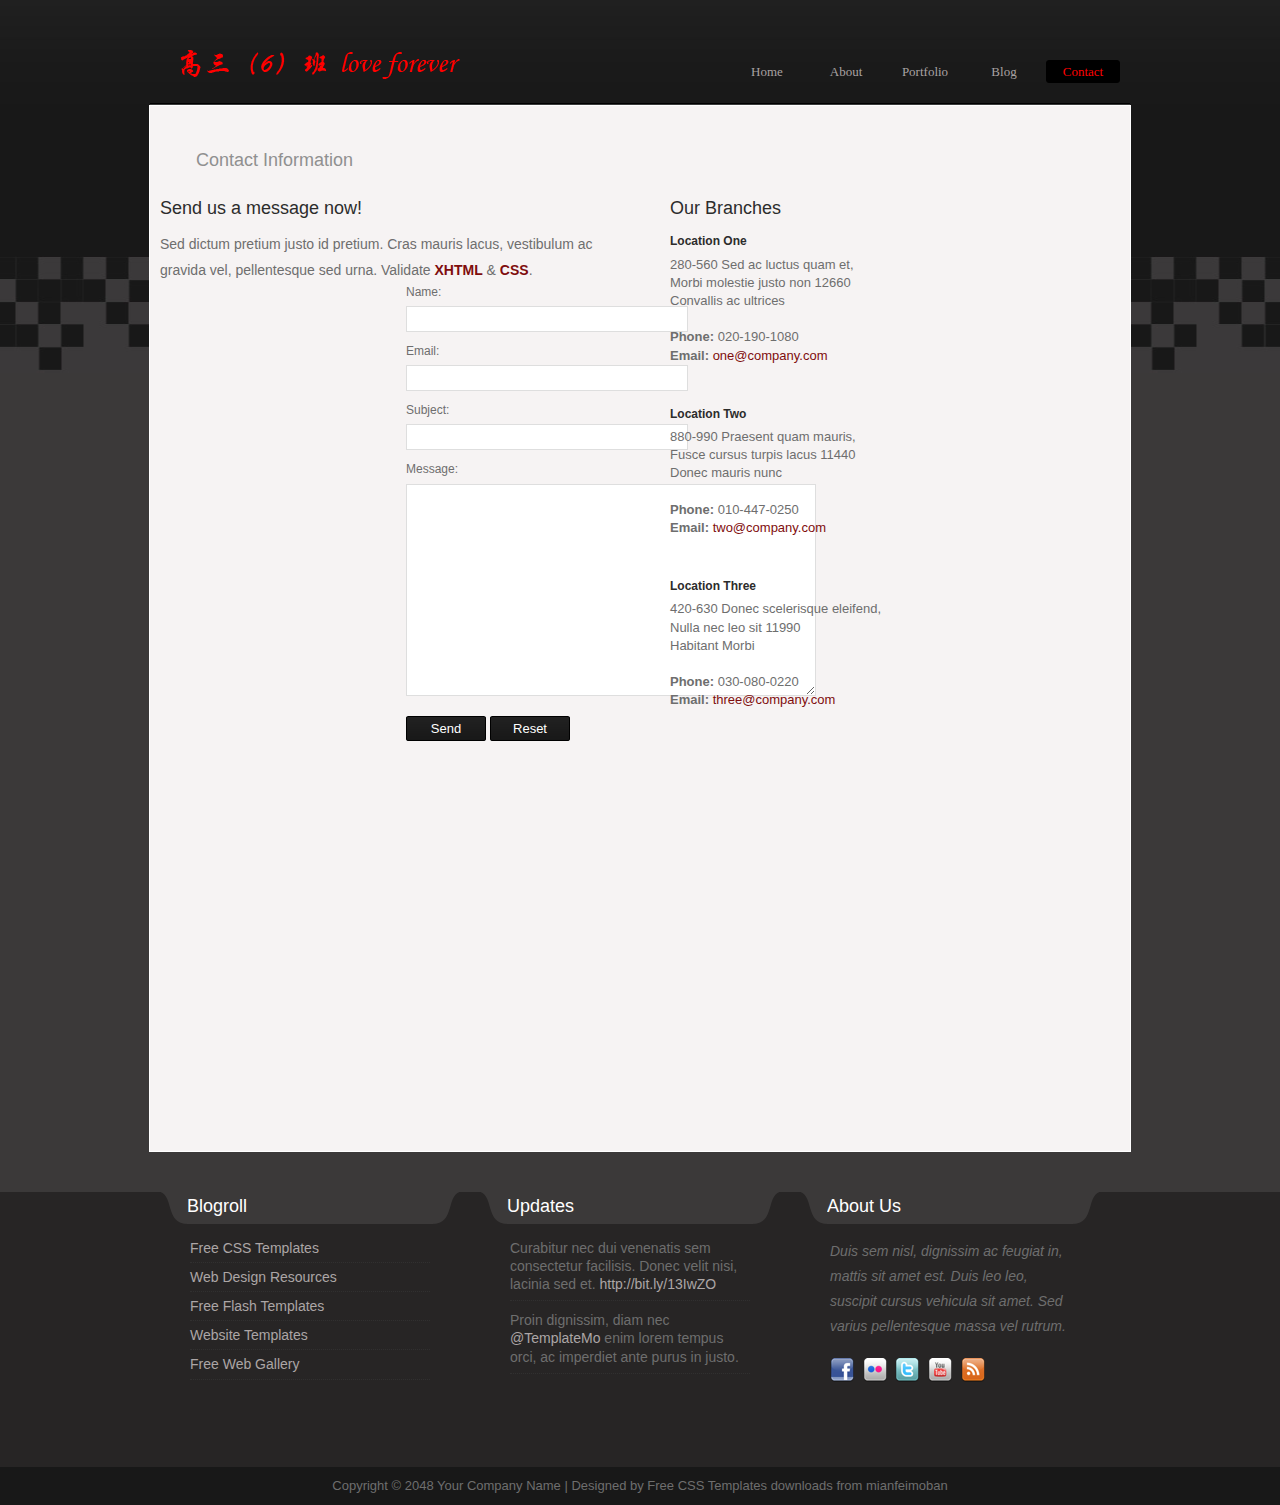
<file: contact.html>
<!DOCTYPE html PUBLIC "-//W3C//DTD XHTML 1.0 Transitional//EN" "http://www.w3.org/TR/xhtml1/DTD/xhtml1-transitional.dtd">
<html xmlns="http://www.w3.org/1999/xhtml">
<head>
<meta http-equiv="Content-Type" content="text/html; charset=utf-8" />
<title>Carousel Theme - Contact Page</title>
<meta name="keywords" content="contact page, contact form, maps, carousel theme, free templates, website templates, templatemo" />
<meta name="description" content="Carousel, Contact Page, Contact Form, Maps, free CSS template by templatemo.com" />
<link href="css/templatemo_style.css" rel="stylesheet" type="text/css" />

<script type="text/javascript" src="js/jquery-1-4-2.min.js"></script> 
<!--script type="text/javascript" src="/jqueryui/js/jquery-ui-1.7.2.custom.min.js"></script--> 
<script type="text/javascript" src="js/jquery-ui.min.js"></script> 
<script type="text/javascript" src="js/showhide.js"></script> 
<script type="text/JavaScript" src="js/jquery.mousewheel.js"></script> 

<link rel="stylesheet" type="text/css" href="css/ddsmoothmenu.css" />

<script type="text/javascript" src="js/jquery.min.js"></script>
<script type="text/javascript" src="js/ddsmoothmenu.js">

/***********************************************
* Smooth Navigational Menu- (c) Dynamic Drive DHTML code library (www.dynamicdrive.com)
* This notice MUST stay intact for legal use
* Visit Dynamic Drive at http://www.dynamicdrive.com/ for full source code
***********************************************/

</script>

<script type="text/javascript">

ddsmoothmenu.init({
	mainmenuid: "templatemo_menu", //menu DIV id
	orientation: 'h', //Horizontal or vertical menu: Set to "h" or "v"
	classname: 'ddsmoothmenu', //class added to menu's outer DIV
	//customtheme: ["#1c5a80", "#18374a"],
	contentsource: "markup" //"markup" or ["container_id", "path_to_menu_file"]
})

</script> 

</head>

<body id="subpage">

<div id="templatemo_header_wrapper">
	<div id="site_title"><h1><a href="http://www.templatemo.com">Free CSS Templates</a></h1></div>
     <div id="templatemo_menu" class="ddsmoothmenu">
        <ul>
            <li><a href="index.html">Home</a></li>
            <li><a href="about.html">About</a>
                <ul>
                    <li><span class="top"></span><span class="bottom"></span></li>
                    <li><a href="http://www.templatemo.com/page/1">Sub menu 1</a></li>
                    <li><a href="http://www.templatemo.com/page/2">Sub menu 2</a></li>
                    <li><a href="http://www.templatemo.com/page/3">Sub menu 3</a></li>
              	</ul>
            </li>
            <li><a href="portfolio.html">Portfolio</a>
                <ul>
                    <li><span class="top"></span><span class="bottom"></span></li>
                    <li><a href="http://www.templatemo.com/page/1">Sub menu 1</a></li>
                    <li><a href="http://www.templatemo.com/page/2">Sub menu 2</a></li>
                    <li><a href="http://www.templatemo.com/page/3">Sub menu 3</a></li>
                    <li><a href="http://www.templatemo.com/page/4">Sub menu 4</a></li>
                    <li><a href="http://www.templatemo.com/page/5">Sub menu 5</a></li>
              	</ul>
            </li>
            <li><a href="blog.html">Blog</a></li>
            <li><a href="contact.html" class="selected">Contact</a></li>
        </ul>
        <br style="clear: left" />
    </div> <!-- end of templatemo_menu -->
    <div class="cleaner"></div>
</div>	<!-- END of templatemo_header_wrapper -->

<div id="templatemo_main">
	
    <h2>Contact Information</h2>
        <div class="half float_l">
        <h4>Send us a message now!</h4>
            <p>Sed dictum pretium justo id pretium. Cras mauris lacus, vestibulum ac gravida vel, pellentesque sed urna. Validate <a href="http://validator.w3.org/check?uri=referer" rel="nofollow"><strong>XHTML</strong></a> &amp; <a href="http://jigsaw.w3.org/css-validator/check/referer" rel="nofollow"><strong>CSS</strong></a>.</p>
            <div id="contact_form">
               <form method="post" name="contact" action="#">
                        
                        <label for="author">Name:</label> <input type="text" id="author" name="author" class="required input_field" />
                        <div class="cleaner h10"></div>
                        <label for="email">Email:</label> <input type="text" id="email" name="email" class="validate-email required input_field" />
                        <div class="cleaner h10"></div>
                        
						<label for="subject">Subject:</label> <input type="text" name="subject" id="subject" class="input_field" />

						<div class="cleaner h10"></div>
        
                        <label for="text">Message:</label> <textarea id="text" name="text" rows="0" cols="0" class="required"></textarea>
                        <div class="cleaner h10"></div>
                        
                        <input type="submit" value="Send" id="submit" name="submit" class="submit_btn float_l" />
						<input type="reset" value="Reset" id="reset" name="reset" class="submit_btn float_r" />
                        
            	</form>
            </div>
		</div>
        <div class="half float_r">
        	<h4>Our Branches</h4>
            <h6><strong>Location One</strong></h6>
          		280-560 Sed ac luctus quam et,<br />
          Morbi molestie justo non 12660<br />
                Convallis ac ultrices<br /><br />
				
			<strong>Phone:</strong> 020-190-1080 <br />
            <strong>Email:</strong> <a href="mailto:info@company.com">one@company.com</a>  <br />
            
            <div class="cleaner h40"></div>
            <h6><strong>Location Two</strong></h6>
          		880-990 Praesent quam mauris,<br />
          Fusce cursus turpis lacus 11440<br />
                Donec mauris nunc<br /><br />
				
			<strong>Phone:</strong> 010-447-0250 <br />
            <strong>Email:</strong> <a href="mailto:info@company.com">two@company.com</a>  <br />
            
            <div class="cleaner h40"></div>
            <h6><strong>Location Three</strong></h6>
   		  420-630 Donec scelerisque eleifend,<br />
                Nulla nec leo sit 11990<br />
                Habitant Morbi<br /><br />
				
			<strong>Phone:</strong> 030-080-0220 <br />
            <strong>Email:</strong> <a href="mailto:info@company.com">three@company.com</a>  <br />
            
        </div>
        
        <div class="cleaner h40"></div>
        
        <iframe width="960" height="340" frameborder="0" scrolling="no" marginheight="0" marginwidth="0" src="http://maps.google.com/maps?f=q&amp;source=s_q&amp;hl=en&amp;geocode=&amp;q=Central+Park,+New+York,+NY,+USA&amp;aq=0&amp;sll=14.093957,1.318359&amp;sspn=69.699334,135.263672&amp;vpsrc=6&amp;ie=UTF8&amp;hq=Central+Park,+New+York,+NY,+USA&amp;ll=40.778265,-73.96988&amp;spn=0.033797,0.06403&amp;t=m&amp;output=embed"></iframe>
    
    	<div class="cleaner"></div>
    
    <div class="cleaner"></div>
</div> <!-- END of templatemo_main -->

<div id="templatemo_bottom_wrapper">
    <div id="templatemo_bottom">
    	<div class="col one_third">
        	<h4><span></span>Blogroll</h4>
            <div class="bottom_box">
                <ul class="footer_list">
                    <li><a href="http://www.templatemo.com/page/1">Free CSS Templates</a></li>
                    <li><a href="http://www.webdesignmo.com/blog">Web Design Resources</a></li>
                    <li><a href="http://www.flashmo.com">Free Flash Templates</a></li>
                    <li><a href="http://www.templatemo.com">Website Templates</a></li>
                    <li><a href="http://www.koflash.com">Free Web Gallery</a></li>
                </ul>  
			</div>
        </div>
        
        <div class="col one_third">
        	<h4><span></span>Updates</h4>
            <div class="bottom_box">
              <ul class="twitter_post">
                    <li>Curabitur nec dui venenatis sem consectetur facilisis. Donec velit nisi, lacinia sed et. <a href="#">http://bit.ly/13IwZO</a></li>
                    <li>Proin dignissim, diam nec <a href="#">@TemplateMo</a> enim lorem tempus orci, ac imperdiet ante purus in justo.</li>
                </ul>
			</div>
        </div>
        <div class="col one_third no_margin_right">
        	<h4><span></span>About Us</h4>
            <div class="bottom_box">
                <p><em>Duis sem nisl, dignissim ac feugiat in, mattis sit amet est. Duis leo leo, suscipit cursus vehicula sit amet. Sed varius pellentesque massa vel rutrum.</em></p><br />              
                <div class="footer_social_button">
                    <a href="#"><img src="images/facebook.png" title="facebook" alt="facebook" /></a>
                    <a href="#"><img src="images/flickr.png" title="flickr" alt="flickr" /></a>
                    <a href="#"><img src="images/twitter.png" title="twitter" alt="twitter" /></a>
                    <a href="#"><img src="images/youtube.png" title="youtube" alt="youtube" /></a>
                    <a href="#"><img src="images/feed.png" title="rss" alt="rss" /></a>
                </div>
            </div>
        </div>
        
    	<div class="cleaner"></div>
    </div> <!-- END of tempatemo_bottom -->
</div> <!-- END of tempatemo_bottom_wrapper -->

<div id="templatemo_footer_wrapper">
    <div id="templatemo_footer">
    	Copyright © 2048 Your Company Name | Designed by <a href="http://www.templatemo.com" target="_parent">Free CSS Templates</a>  downloads from <a href="http://www.mianfeimoban.com" target="_parent">mianfeimoban</a>
    </div> <!-- END of templatemo_footer_wrapper -->
</div> <!-- END of templatemo_footer -->

</body>
</html>
</file>
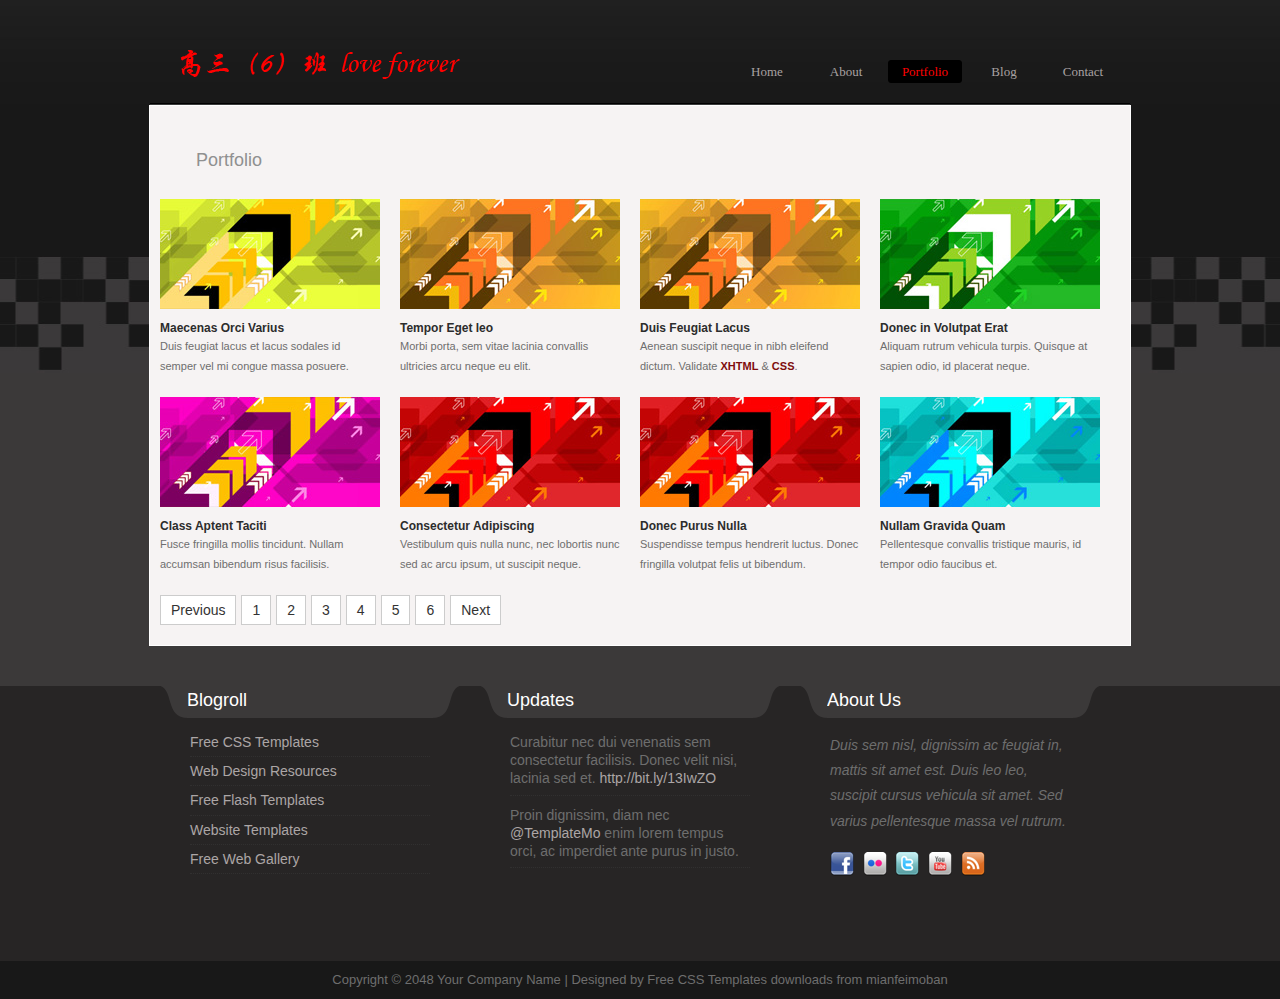
<file: portfolio.html>
<!DOCTYPE html PUBLIC "-//W3C//DTD XHTML 1.0 Transitional//EN" "http://www.w3.org/TR/xhtml1/DTD/xhtml1-transitional.dtd">
<html xmlns="http://www.w3.org/1999/xhtml">
<head>
<meta http-equiv="Content-Type" content="text/html; charset=utf-8" />
<title>Carousel Theme, Portfolio Page</title>
<meta name="keywords" content="portfolio, image carousel, darkgray, pixelated background, web design, css templates, templatemo.com" />
<meta name="description" content="Carousel Portfolio, free CSS template by templatemo.com" />
<link href="css/templatemo_style.css" rel="stylesheet" type="text/css" />

<script type="text/javascript" src="js/jquery-1-4-2.min.js"></script> 
<!--script type="text/javascript" src="/jqueryui/js/jquery-ui-1.7.2.custom.min.js"></script--> 
<script type="text/javascript" src="js/jquery-ui.min.js"></script> 
<script type="text/javascript" src="js/showhide.js"></script> 
<link rel="stylesheet" href="css/slimbox2.css" type="text/css" media="screen" /> 
<script type="text/JavaScript" src="js/jquery.mousewheel.js"></script> 
<script type="text/JavaScript" src="js/slimbox2.js"></script> 

<link rel="stylesheet" type="text/css" href="css/ddsmoothmenu.css" />

<script type="text/javascript" src="js/jquery.min.js"></script>
<script type="text/javascript" src="js/ddsmoothmenu.js">

/***********************************************
* Smooth Navigational Menu- (c) Dynamic Drive DHTML code library (www.dynamicdrive.com)
* This notice MUST stay intact for legal use
* Visit Dynamic Drive at http://www.dynamicdrive.com/ for full source code
***********************************************/

</script>

<script type="text/javascript">

ddsmoothmenu.init({
	mainmenuid: "templatemo_menu", //menu DIV id
	orientation: 'h', //Horizontal or vertical menu: Set to "h" or "v"
	classname: 'ddsmoothmenu', //class added to menu's outer DIV
	//customtheme: ["#1c5a80", "#18374a"],
	contentsource: "markup" //"markup" or ["container_id", "path_to_menu_file"]
})

</script> 

</head>

<body id="subpage">

<div id="templatemo_header_wrapper">
	<div id="site_title"><h1><a href="http://www.templatemo.com">Free CSS Templates</a></h1></div>
     <div id="templatemo_menu" class="ddsmoothmenu">
        <ul>
            <li><a href="index.html">Home</a></li>
            <li><a href="about.html">About</a>
                <ul>
                    <li><span class="top"></span><span class="bottom"></span></li>
                    <li><a href="http://www.templatemo.com/page/1">Sub menu 1</a></li>
                    <li><a href="http://www.templatemo.com/page/2">Sub menu 2</a></li>
                    <li><a href="http://www.templatemo.com/page/3">Sub menu 3</a></li>
              	</ul>
            </li>
            <li><a href="portfolio.html" class="selected">Portfolio</a>
                <ul>
                    <li><span class="top"></span><span class="bottom"></span></li>
                    <li><a href="http://www.templatemo.com/page/1">Sub menu 1</a></li>
                    <li><a href="http://www.templatemo.com/page/2">Sub menu 2</a></li>
                    <li><a href="http://www.templatemo.com/page/3">Sub menu 3</a></li>
                    <li><a href="http://www.templatemo.com/page/4">Sub menu 4</a></li>
                    <li><a href="http://www.templatemo.com/page/5">Sub menu 5</a></li>
              	</ul>
            </li>
            <li><a href="blog.html">Blog</a></li>
            <li><a href="contact.html">Contact</a></li>
        </ul>
        <br style="clear: left" />
    </div> <!-- end of templatemo_menu -->
    <div class="cleaner"></div>
</div>	<!-- END of templatemo_header_wrapper -->

<div id="templatemo_main">

			<h2>Portfolio</h2>
            
			<div class="col one_fourth gallery_box">
                <a href="images/portfolio/01.jpg" rel="lightbox[portfolio]"><img src="images/portfolio/01.jpg" alt="Image 01" class="image_frame"/></a>
                <h5>Maecenas Orci Varius</h5>
                <p>Duis feugiat lacus et lacus sodales id semper vel mi congue massa posuere.</p>
			</div>
            
            <div class="col one_fourth gallery_box">
                <a href="images/portfolio/02.jpg" rel="lightbox[portfolio]"><img src="images/portfolio/02.jpg" alt="Image 02" class="image_frame"/></a>
                <h5>Tempor Eget leo</h5>
                <p>Morbi porta, sem vitae lacinia convallis ultricies arcu neque eu elit.</p>
			</div>
            
            <div class="col one_fourth gallery_box">
                <a href="images/portfolio/02.jpg" rel="lightbox[portfolio]"><img src="images/portfolio/02.jpg" alt="Image 03" class="image_frame"/></a>
                <h5>Duis Feugiat Lacus</h5>
                <p>Aenean suscipit neque in nibh eleifend dictum. Validate <a href="http://validator.w3.org/check?uri=referer" rel="nofollow"><strong>XHTML</strong></a> &amp; <a href="http://jigsaw.w3.org/css-validator/check/referer" rel="nofollow"><strong>CSS</strong></a>.</p>
			</div>
            
            <div class="col one_fourth gallery_box no_margin_right">
                <a href="images/portfolio/03.jpg" rel="lightbox[portfolio]"><img src="images/portfolio/03.jpg" alt="Image 04" class="image_frame"/></a>
                <h5>Donec in Volutpat Erat</h5>
                <p>Aliquam rutrum vehicula turpis. Quisque at sapien odio, id placerat neque. </p>
			</div>
            
            <div class="col one_fourth gallery_box">
                <a href="images/portfolio/04.jpg" rel="lightbox[portfolio]"><img src="images/portfolio/04.jpg" alt="Image 05" class="image_frame"/></a>
                <h5>Class Aptent Taciti </h5>
                <p>Fusce fringilla mollis tincidunt. Nullam accumsan bibendum risus facilisis.</p>
			</div>
            
            <div class="col one_fourth gallery_box">
                <a href="images/portfolio/05.jpg" rel="lightbox[portfolio]"><img src="images/portfolio/05.jpg" alt="Image 06" class="image_frame"/></a>
                <h5>Consectetur Adipiscing</h5>
                <p> Vestibulum quis nulla nunc, nec lobortis nunc sed ac arcu ipsum, ut suscipit neque.</p>
			</div>
            
            <div class="col one_fourth gallery_box">
                <a href="images/portfolio/05.jpg" rel="lightbox[portfolio]"><img src="images/portfolio/05.jpg" alt="Image 07" class="image_frame"/></a>
                <h5>Donec Purus Nulla</h5>
                <p>Suspendisse tempus hendrerit luctus. Donec fringilla volutpat felis ut bibendum.</p>
			</div>
            
            <div class="col one_fourth gallery_box no_margin_right">
                <a href="images/portfolio/06.jpg" rel="lightbox[portfolio]"><img src="images/portfolio/06.jpg" alt="Image 08" class="image_frame"/></a>
                <h5>Nullam Gravida Quam</h5>
                <p> Pellentesque convallis tristique mauris, id tempor odio faucibus et.  </p>
			</div>
            
            <div class="cleaner"></div>
            <div class="pagging">
                <ul>
                    <li><a href="http://www.templatemo.com" target="_parent">Previous</a></li>
                    <li><a href="http://www.templatemo.com/page/1" target="_parent">1</a></li>
                    <li><a href="http://www.templatemo.com/page/2" target="_parent">2</a></li>
                    <li><a href="http://www.templatemo.com/page/3" target="_parent">3</a></li>
                    <li><a href="http://www.templatemo.com/page/4" target="_parent">4</a></li>
                    <li><a href="http://www.templatemo.com/page/5" target="_parent">5</a></li>
                    <li><a href="http://www.templatemo.com/page/6" target="_parent">6</a></li>
                    <li><a href="http://www.templatemo.com/page/7" target="_parent">Next</a></li>
                </ul>
            </div>   
    <div class="cleaner"></div>
</div> <!-- END of templatemo_main -->

<div id="templatemo_bottom_wrapper">
    <div id="templatemo_bottom">
    	<div class="col one_third">
        	<h4><span></span>Blogroll</h4>
            <div class="bottom_box">
                <ul class="footer_list">
                    <li><a href="http://www.templatemo.com/page/1">Free CSS Templates</a></li>
                    <li><a href="http://www.webdesignmo.com/blog">Web Design Resources</a></li>
                    <li><a href="http://www.flashmo.com">Free Flash Templates</a></li>
                    <li><a href="http://www.templatemo.com">Website Templates</a></li>
                    <li><a href="http://www.koflash.com">Free Web Gallery</a></li>
                </ul>  
			</div>
        </div>
        <div class="col one_third">
        	<h4><span></span>Updates</h4>
            <div class="bottom_box">
              <ul class="twitter_post">
                    <li>Curabitur nec dui venenatis sem consectetur facilisis. Donec velit nisi, lacinia sed et. <a href="#">http://bit.ly/13IwZO</a></li>
                    <li>Proin dignissim, diam nec <a href="#">@TemplateMo</a> enim lorem tempus orci, ac imperdiet ante purus in justo.</li>
                </ul>
			</div>
        </div>
        <div class="col one_third no_margin_right">
        	<h4><span></span>About Us</h4>
            <div class="bottom_box">
                <p><em>Duis sem nisl, dignissim ac feugiat in, mattis sit amet est. Duis leo leo, suscipit cursus vehicula sit amet. Sed varius pellentesque massa vel rutrum.</em></p><br />
                <div class="footer_social_button">
                    <a href="#"><img src="images/facebook.png" title="facebook" alt="facebook" /></a>
                    <a href="#"><img src="images/flickr.png" title="flickr" alt="flickr" /></a>
                    <a href="#"><img src="images/twitter.png" title="twitter" alt="twitter" /></a>
                    <a href="#"><img src="images/youtube.png" title="youtube" alt="youtube" /></a>
                    <a href="#"><img src="images/feed.png" title="rss" alt="rss" /></a>
                </div>
            </div>
        </div>
        
    	<div class="cleaner"></div>
    </div> <!-- END of tempatemo_bottom -->
</div> <!-- END of tempatemo_bottom_wrapper -->

<div id="templatemo_footer_wrapper">
    <div id="templatemo_footer">
    	Copyright © 2048 Your Company Name | Designed by <a href="http://www.templatemo.com" target="_parent">Free CSS Templates</a>  downloads from <a href="http://www.mianfeimoban.com" target="_parent">mianfeimoban</a>
    </div> <!-- END of templatemo_footer_wrapper -->
</div> <!-- END of templatemo_footer -->

</body>
</html>
</file>
<file: css/templatemo_style.css>
/*
Credit: http://www.templatemo.com
*/

body {
	margin: 0;
	padding: 0;
	color: #6e6e6e;
	font-family: Tahoma, Geneva, sans-serif;
	font-size: 13px;
	line-height: 1.4em; 
	background-color: #3b3939;
	background-repeat: repeat-x;
	background-position: top;
}

#home { 
	background-image: url(../images/templatemo_bg_homepage.jpg); 
}

#subpage { 
	background-image: url(../images/templatemo_bg_subpage.jpg); 
}

a, a:link, a:visited { 
	color: #7f0d0d; 
	font-weight: normal; 
	text-decoration: none; 
}

a:hover { 
	text-decoration: underline;
}

a.more { 
	display: inline-block; 
	padding-left: 12px; 
	background: url(../images/templatemo_list.png) no-repeat 0 4px; 
}

p { 
	margin: 0 0 10px 0; 
	padding: 0; 
}

img { 
	border: none; 
}

blockquote { 
	font-style: italic; 
	margin: 0 0 0 10px;
}

cite { 
	font-weight: bold; 
	color:#000; 
}

cite a, cite a:link, cite a:visited  { 
	font-size: 12px; 
	text-decoration: none; 
	font-style: normal;
}

cite span { 
	font-weight: 400; 
	color: #7f0d0d; 
}

h1, h2, h3, h4, h5, h6 { color: #2c2c2c; font-weight: normal; }
h1 { font-size: 48px; margin: 0 0 30px; padding: 5px 0 }
h2 { font-size: 30px; margin: 0 0 25px; padding: 5px 0;text-indent: 2em }
h3 { font-size: 24px; margin: 0 0 20px; padding: 0; }
h4 { font-size: 18px; margin: 0 0 15px; padding: 0; }
h5 { font-size: 16px; margin: 0 0 10px; padding: 0;  }
h6 { font-size: 12px; margin: 0 0 5px; padding: 0; }

.cleaner { clear: both }
.h10 { height: 10px }
.h20 { height: 20px }
.h30 { height: 30px }
.h40 { height: 40px }
.h50 { height: 50px }
.divider { margin-bottom: 40px; padding-bottom: 20px; background: url(../images/templatemo_divider.png) repeat-x bottom; }

.image_fl { float: left; margin: 3px 20px 5px 0 }
.image_fr { float: right; margin: 3px 0 5px 20px }

.float_l { float: left }
.float_r { float: right }

.templatemo_list { 
	margin: 10px 0 10px 15px; 
	padding: 0; 
	list-style: none; 
}

.templatemo_list li { 
	color:#52493a; 
	margin: 0 0 10px 0; 
	padding: 0 5px 0 15px; 
	background: url(../images/templatemo_list.png) no-repeat scroll 0 4px;  
}

.templatemo_list li a { 
	color: #52493a; 
	font-weight: normal; 
}

.templatemo_list li a:hover { 
	color: #52493a; 
}

#templatemo_header_wrapper {
	width: 960px;
	margin: 0 auto;
	padding: 40px 10px 20px;
	background: url(../images/templatemo_header_dividier.png) repeat-x bottom
}

#templatemo_slider {
	width: 960px;
	margin: 0 auto;
	padding: 0 10px 10px;
}

#templatemo_main {
	width: 960px;
	margin: 0 auto;
	padding: 40px 10px 20px;
	background: #f6f3f3;
	border: 1px solid #fff;
	margin-bottom: 40px;
}

#content { 
	float: left; 
	width: 600px; 
	padding-right: 20px; 
}

#sidebar { 
	float: right; 
	width: 300px; 
}

#templatemo_bottom_wrapper {
	width: 100%;
	background: #272525;
}

#templatemo_bottom {
	width: 960px;
	margin: 0 auto;
	padding: 0 10px 20px;
}

#templatemo_footer_wrapper {
	width: 100%;
	background: #181818;
}

#templatemo_footer {
	width: 960px;
	margin: 0 auto;
	padding: 10px;
	text-align: center;
}

#templatemo_footer a {
	color: #6e6e6e;
}

#site_title { 
	float: left; 
	padding-right: 50px; 
}

#site_title h1 { 
	margin: 0; 
	padding: 0; 
}

#site_title h1 a { 
	display: block; 
	font-size: 12px; 
	width: 350px; 
	height: 45px; 
	color: #acacac; 
	text-indent: -10000px; 
	background: url(../images/11.png) no-repeat center left; 
 	/* background-size:contain; */  
}

#templatemo_menu { float: right }

#slider-left-but { 
	display: block; 
	width: 30px; 
	height: 30px; 
	border: none; 
	background: url(../images/templatemo_slider_left.png); 
	margin-right: 10px; 
}

#slider-right-but { 
	display: block; 
	width: 30px; 
	height: 30px; 
	border: none; 
	background: url(../images/templatemo_slider_right.png); 
}

.rp_pp { 
	margin-bottom: 10px; 
	padding-bottom: 10px; 
	border-bottom: 1px dotted #ced4dc; 
}

.rp_pp img { 
	float: left; 
	margin-right: 15px; 
	border: 3px solid #fff; 
}

.rp_pp p { 
	font-size: 10px; 
}

.about_box { 
	clear: both; 
	margin-bottom: 40px; 
}

.about_box img { 
	float: left; 
	margin-right: 40px; 
}

.about_box h4 { 
	font-size: 14px; 
	font-weight: bold; 
	font-style: italic; 
	margin-bottom: 0px; 
}

p.position { 
	color: #f3a706; 
	font-weight: bold; 
	font-size: 12px; 
	font-style: italic; 
	margin-bottom: 10px; 
}

.recent_post { 
	margin: 0; 
	padding:0; 
	list-style: none; 
}

.recent_post li { 
	margin: 0 0 15px; 
	padding: 0 0 15px; 
	font-size: 11px; 
	border-bottom: 1px solid #ccc; 
}

.recent_post li a { 
	display: block; 
	font-weight: 700; 
}

.post {
	clear: both;
	margin-bottom: 60px;
}

.post img { 
	margin-bottom: 10px; 
}

.post h2.home { 
	color: #ba8c00; 
	font-size: 18px; 
	margin-bottom: 0;  
}

.post h2 { 
	margin-bottom: 0;
	line-height: 38px; 
	border-bottom: 1px solid #999;  
	margin-bottom: 20px; 
}

.post .meta { 
	font-size: 10px; 
	margin-bottom: 20px; 
	border: 1px solid #ccc; 
	border-left: none; 
	border-right: none; 
}

.post .meta span { 
	float: left; 
	display: block; 
	margin-right: 20px; 
	padding: 5px 0 5px 30px; 
}

.post .meta span.admin { 
	background: url(../images/agent.png) no-repeat; 
}

.post .meta span.date { 
	background: url(../images/calendar.png) no-repeat; 
}

.post .meta span.tag { 
	background: url(../images/tag.png) no-repeat; 
}

.post .meta span.comment { 
	background: url(../images/chat.png) no-repeat; 
}

.post .meta span.more_but { 
	float: right; 
}

.post .meta span.more_but a { 
	color: #7f0d0d; 
} 

.post .meta a, .post .meta strong { 
	color: #7b7b7b; 
	font-weight: 700; 
}

#comment_section {
	clear: both;
	margin-bottom: 60px;
	width: 538px;
}

.first_level {
	margin: 0; padding: 0;
}

.comments {
	list-style: none; 
}

.comments li { 
	margin-bottom: 10px; 
	list-style:none;  
}

.comments li .commentbox1 { 
	border: 1px solid #d7cfbe;  
}

.comments li .commentbox2 { 
	border: 1px solid #ccc;  
}

.comments li .comment_box { 
	clear: both; 
	width:100%; 
	padding: 10px 30px 20px 30px; 
	margin-bottom: 40px;  
}

.comment_box .gravatar { 
	float: left; 
	width: 75px; 
	margin-right: 30px; 
}

.comment_box .gravatar img {  
	width: 75px; 
	height: 75px; 
}

.comment_box .comment_text {  }

.comment_box .comment_text p { 
	margin: 0; 
}

.comment_text .comment_author { 
	font-size: 14px; 
	font-weight: bold; 
	color: #7f0d0d; 
	margin-bottom: 10px; 
}

.comment_text .date { 
	font-size: 12px; 
	font-weight: normal; 
	color: #7b7b7b; 
	padding-left: 10px; 
}

.comment_text .time { 
	font-size: 12px; 
	font-weight: normal; 
	color: #7b7b7b; 
	padding-left: 10px; 
}

.comment_text .reply a { 
	display: block; 
	clear: both; 
	float: right; 
	color: #444; 
	font-weight: 700; 
} 

#comment_form {
	clear: both;
}

#comment_form h3 {
	font-size: 20px;
	border-bottom: 1px solid #1b1b1b;
	margin-bottom: 15px;
	padding-bottom: 10px;
}

#comment_form form {
}

#comment_form textarea {
	color: #000;
	background:#fff;
	border: 1px solid #ccc;
	height:150px;
	padding:5px;
	width: 360px;
	font-family: Tahoma, Geneva, sans-serif;
	font-size: 12px;
	margin-top: 5px;
}

#comment_form .form_row {
	width: 100%;
	margin-bottom: 15px;
}

#comment_form form input {
	color: #000;
	padding: 5px;
	width: 200px;
	background:#fff;
	border: 1px solid #ccc;
	font-family: Tahoma, Geneva, sans-serif;
	font-size: 12px;
	margin-top: 5px;
}

#comment_form .submit_btn {
	width: 80px;
	height: 30px;
	color: #000;
	background:#fff;
	border: 1px solid #ccc;
}

.gallery_box { 
	margin-bottom: 40px; 
}

.gallery_box img { 
	margin-bottom: 10px; 
}

.gallery_box h5 { 
	font-size: 12px; 
	font-weight: 700; 
	margin-bottom:0; 
}

.gallery_box p { 
	font-size: 11px; 
}

.testimonial { 
	padding: 0 0 20px 70px; 
	margin-bottom: 30px; 
	border-bottom: 1px dotted #ced4dc; 
	display: block; 
	background: url(../images/speech_bubble_grey.png) left top no-repeat; 
}

#contact_form { 
	padding: 0; 
	width: 410px; 
	margin-bottom: 40px; 
}

#contact_form form { 
	margin: 0px; 
	padding: 0px; 
}

#contact_form form .input_field { 
	width: 270px; 
	padding: 5px; 
	color: #333;  
	background: #fff; 
	border: 1px solid #dedede; 
	font-family: Tahoma, Geneva, sans-serif;
	font-size: 12px;
	margin-top: 5px;
}

#contact_form form label { 
	display: block; 
	width: 100px; 
	margin-right: 12px; 
	font-size: 12px; 
}

#contact_form form textarea { 
	width: 398px; 
	height: 200px; 
	padding: 5px; 
	color: #333;
	background: #fff; 
	border: 1px solid #dedede; 
	font-family: Tahoma, Geneva, sans-serif;
	font-size: 12px;
	margin-top: 5px;
}

#contact_form form .submit_btn { 
	display: block; 
	width: 80px; 
	height: 25px; 
	background: url(../images/templatemo_button_02.png); 
	border: 1px solid #bb4d17; 
	color: #fff; 
	font-size:13px;
	border: none; 
	margin: 10px 0px;
}

#templatemo_bottom h4 {
	display: block;
	position: relative;
	height: 27px;
	padding-top: 5px;
	margin-left: 27px;
	color: #fff;
	background:url(../images/templatemo_footer_header_right.png) no-repeat right
}

#templatemo_bottom h4 span {
	position: absolute;
	top: 0;
	left: -27px;
	width: 27px;
	height: 32px;
	background: url(../images/templatemo_footer_header_left.png) no-repeat left;
}

#templatemo_bottom .bottom_box { 
	padding: 0 30px; 
}

#templatemo_bottom a { 
	color: #aca6a6; 
}

.footer_list { 
	margin: 0; 
	padding: 0; 
	list-style: none; 
}

.footer_list li { 
	margin: 0 0 5px; 
	padding: 0 0 5px; 
	border-bottom: 1px dotted #313030; 
}

.footer_list li a { 
	color: #aca6a6; 
}

.twitter_post { 
	margin: 0; 
	padding: 0; 
	list-style: none; 
}

.twitter_post li { 
	margin: 0 0 10px; 
	padding: 0 0 7px; 
	border-bottom: 1px dotted #313030; 
}

.footer_social_button { 
	clear: both; 
	margin-bottom: 40px; 
}

.footer_social_button a { 
	margin-right: 5px; 
}

.col { 
	float: left; 
	margin: 0 20px 20px 0; 
}

.half { 
	width: 450px; 
}

#sidebar, .one_third { 
	width: 300px; 
}

.two-third { 
	width: 620px; 
}

.padding_right { 
	padding-right: 20px; 
}

.one_fourth { 
	width: 220px; 
}

.no_margin_right { 
	margin-right: 0; 
}

.last_box { 
	margin-bottom: 0; 
	background: none; 
}

.pagging { 
	margin: 0 0 20px; 
	padding: 0; 
}

.pagging ul { 
	margin: 0; 
	padding: 0; 
	list-style: none;
}

.pagging ul li { 
	margin: 0; 
	padding: 0; 
	display: inline; 
}
.pagging ul li a { 
	float: left; 
	display: block; 
	color: #333; 
	text-decoration: none; 
	margin-right: 5px; 
	padding: 5px 10px; 
	background: #fff; 
	border: 1px solid #ccc; 
}

.pagging ul li a:hover { 
	background: #7f0d0d; 
	border: 1px solid #fff; 
	color: #fff;  
}


.content-container {
	box-sizing: border-box;
	max-width: 1170px;
	width: 100%;
	margin: 0 auto;
	padding: 15px;
}
.content { padding-top: 15px; }


.center-text { text-align: center; }




/*  Credit: www.templatemo.com

	1. CSS resets
	2. Universal styles
	3. Portfolio styles
	4. CSS3 flip
	5. Timeline styles
	6. Contact styles
	7. Media queries
--------------------------------------*/

/*
Flip Turn Template 
http://www.templatemo.com/preview/templatemo_413_flip_turn
*/

/* 1. CSS resets 
--------------------------------------*/
p {	margin: 0; }
ul { padding: 0; }
li { list-style: none; }
a { text-decoration: none; }

/*  2. Universal styles
--------------------------------------*/

* {	font-family: 'Open Sans', sans-serif; }


h1 {
	font-size: 30px;
	line-height: 1.5;
	text-shadow: 1px 1px 1px rgba(167, 221, 255, 0.5);
	margin: 0 0 10px 0;
}

h2 { color: #909090; }

h1, h2, h3 { font-weight: 300; }

h2, h3, footer i { font-size: 18px; }

p, form, ul { font-size: 14px; }

.subtitle { font-weight: bold; color: #909090; }

.portfolio-group .detail p { font-size: 12px; }

footer p, address {	font-size: 14px; }

#templatemo_timeline .time_line_paragraph h1 { font-size: 24px; }

#logo a {	
	color: #909090; 
	margin-left: 15px;
	margin-right: 15px;
}
#logo, #templatemo_timeline i {	font-size: 50px; }

.main-container { 
	max-width: 1200px;
	margin: 0 auto;	
	background: white;
	box-shadow: 0 0 5px rgba(107, 110, 112, 0.4); 
}

.content-container {
	box-sizing: border-box;
	max-width: 1170px;
	width: 100%;
	margin: 0 auto;
	padding: 15px;
}
.content { padding-top: 15px; }

.main-nav { border-bottom: #DDDDDD 1px solid; }

.main-nav li {
	margin-right: 2px;
	background-color: rgba(255, 255, 255, 1);
	box-shadow: 1px 1px 1px rgba(80, 80, 80, 0.4);
}

.main-nav li a { display: block; padding: 12px 24px; }

.main-nav li.active { background-color: #A7DDFF; padding: 12px 24px; }

.main-nav li a:hover { background-color: #A7DDFF; }

nav {
	overflow: hidden;
	padding: 20px 30px 20px 20px;
}

ul.nav {
	display: -webkit-flex;
	display: -ms-flexbox;
	display: flex;
	-webkit-justify-content: center;
	-ms-flex-pack: center;
	justify-content: center;
}

ul.nav li {	cursor: pointer; display: inline-block; }
ul.nav li.active {	cursor: default; }
ul.nav li, .portfolio-group .detail h3, .templatemo_form button {
	text-transform: uppercase;
}

p { line-height: 1.8em; }
a { color: black; }
i {	color: #909090; }
footer {
	margin-top: 10px;
	padding: 15px 20px 10px 20px;
	overflow: hidden;
	background-color: rgba(237, 237, 237, 0.4);
	clear: both;
}
footer p {	
	float: left;
	margin-top: 6px;
	color: #909090;
}
footer i {	
	display: inline-block;
	padding: 5px; 
}
footer i:hover, footer i:active { color: #A7DDFF; }

ul.checkmark li:before { /*http://astronautweb.co/snippet/font-awesome/*/
	font-family: 'FontAwesome'; 
	content: '\f058'; 
	margin:0 5px 0 -15px; 
	color: #929292; 
} 
ul.pad-left {	
	overflow: auto;	
	padding-left: 30px;	
	line-height: 1.8em; 
}
img.shadow { box-shadow: 5px 10px 10px -5px rgba(0,0,0,0.5); }
p.justify { text-align: justify; }
.templatemo-detail img { 
	max-width: 250px; 
	width: 100%; 
	height: auto;
	margin-right: 15px;	
	margin-bottom: 15px; 
}
.fa { margin: 6px; }
.left { float: left; }
.right { float: right; }
.center-text { text-align: center; }

/* 3. Portfolio styles
-----------------------------------------*/
#portfolio-content {
	margin:  0 auto;
	display:-webkit-flex;
	display: -ms-flexbox;
	display: flex;
	-webkit-flex-flow: row wrap;
	-ms-flex-flow: row wrap;
	flex-flow: row wrap;
	-webkit-justify-content: space-around;
    -ms-flex-pack: distribute;
    justify-content: space-around;
}
#portfolio-content img { 
	width: 250px; 
	height: 250px; 
}
.portfolio-group {
	display: inline-block;
	width: 250px;
	height: 250px;
	position: relative;
	margin: 15px 10px;
}
.portfolio-group img {
	width:100%;
	height:100%;
	position:absolute;
	display:block;
	box-shadow: 5px 10px 10px -5px rgba(0,0,0,0.5);
}
.portfolio-group .detail {
	display:block;
	width:100%;
	height:100%;	
	position:absolute;
	background-color: rgba(255, 255, 255, 0.7);
	box-shadow: 5px 10px 10px -5px rgba(0,0,0,0.5);
}
.portfolio-group .detail h3 {
	padding: 15px 10px 0 10px;
}
.portfolio-group .detail p {
	text-align: justify;
	padding: 10px;
	line-height: 1.8em;
}
.portfolio-item { 
	display:block; 
	width:100%; 
	height:100%; 
}
.portfolio-item .btn {
	width: 80px;
	height: 30px;
	border: 1px solid rgba(0, 0, 0, 0.09);
	background-color: rgba(255, 255, 255, 0.5);
	-webkit-box-shadow: 1px 1px 1px rgba(51, 51, 51, 0.44);
	-ms-box-shadow: 1px 1px 1px rgba(51, 51, 51, 0.44);
	box-shadow: 1px 1px 1px rgba(51, 51, 51, 0.44);
}
.portfolio-item .btn:hover { background-color: #ddd; }
.pagination { width: 100%; }
.pagination li {
	width: 30px;
	height: 30px;
	line-height: 30px;	
	background-color: white;
	-webkit-box-shadow: 1px 1px 1px rgba(51,51,51,0.4);
	-ms-box-shadow: 1px 1px 1px rgba(51,51,51,0.4);
	box-shadow: 1px 1px 1px rgba(51,51,51,0.4);
	margin-right: 10px;
	border: 1px solid rgba(44, 44, 44, 0.1);
}
.pagination li:last-child {	margin-right: 0; }
.pagination li.active, .pagination li:hover { background-color: #A7DDFF; }

/*  4. CSS3 flip
	http://stackoverflow.com/questions/13474210/css3-3d-flip-animation-ie10-transform-origin-preserve-3d-workaround
	http://www.cssplay.co.uk/menu/css3-3d-card.html
	http://cssdeck.com/labs/gddxuzki
-------------------------------------------------------------------------------------*/
.portfolio-group .portfolio-item img,  .portfolio-group .portfolio-item .detail {
	-webkit-transition:0.5s ease-in-out;
	-moz-transition:0.5s ease-in-out;
	transition:0.5s ease-in-out;
}
.portfolio-group .detail {
	-moz-transform:perspective(800px) rotateY(180deg);
	-webkit-transform:perspective(800px) rotateY(180deg);
	transform:perspective(800px) rotateY(180deg);
}
.portfolio-group img {
	-moz-transform:perspective(800px) rotateY(0deg);
	-webkit-transform:perspective(800px) rotateY(0deg);
	transform:perspective(800px) rotateY(0deg);
}
.portfolio-item:hover > .detail {
	-moz-transform:perspective(800px) rotateY(0);
	-webkit-transform:perspective(800px) rotateY(0);
	transform:perspective(800px) rotateY(0);	
}
.portfolio-item:hover > img {
	-webkit-transform:perspective(800px) rotateY(-179.9deg);
	-moz-transform:perspective(800px) rotateY(-179.9deg);
	transform:perspective(800px) rotateY(-179.9deg);	
}
.portfolio-group img, .portfolio-group .detail {
	-webkit-backface-visibility: hidden;
	-moz-backface-visibility: hidden;
	-ms-backface-visibility: hidden;
	-o-backface-visibility: hidden;
	backface-visibility: hidden;
}

/* 5. Timeline styles
--------------------------------------------------------------*/
#templatemo_timeline { background: #fff; }
#templatemo_timeline .container-fluid {
    background: url("../images/time_line_bg.jpg") repeat-y center top;
}
#templatemo_timeline .time_line_caption {
    background: #f15556;
    padding: 10px 20px 10px 20px ;
    border-radius: 5px;
    line-height: 40px;
    clear: both;
    color: #fff; 
}
#templatemo_timeline .time_line_paragraph {
    background: #e6e6e6;
    border-radius: 5px;
    margin-top: 50px;
    overflow: hidden;
}
#templatemo_timeline {	margin-top: -50px; }
#templatemo_timeline .time_line_paragraph a {
    color: #000;
    text-decoration: underline;
}
#templatemo_timeline .time_line_paragraph h1 {
    text-align: left;
    margin: 0;    
    line-height: 30px;
    color: #000;
    padding: 20px 20px 20px 20px;
    clear: both;
}
#templatemo_timeline .time_line_paragraph p {
    padding: 0px 20px 20px 20px;
    text-align: left;
    margin: 0;
    line-height: 2em;
    color: #000;
}
#templatemo_timeline i { padding: 20px 20px 0 0; }

/*	6. Contact Styles 
--------------------------------------------------------------*/
.templatemo_contactmap {
	float: left;
	width: 60%; 
	height: auto; 
	max-width: 680px; 
	max-height: 400px; 
	padding-right: 15px;
	margin-bottom: 30px;
	box-sizing: border-box;
}
#templatemo_map { 
	width: 100%; 
	height: 400px; 
}
form {
	float: right;
	font-weight: 400;	
  	max-width: 470px;
  	width: 40%;
}
address {
	margin: 15px 0px;
}
span.btn {
	display: block;
	font-size: 12px;
	line-height: 30px;
	margin: 0 auto;
	text-transform: uppercase;
	border: none; 
	cursor: pointer; 
}
.templatemo_form button {
  width: 160px;
  line-height: 34px;
  color: #ffffff;
  border-radius: 0px;
  background: #a2c044;
  border: none;
  margin-top: 10px;
}
.templatemo_form input {
	height: 34px;	
	margin-bottom: 5px;
}
.templatemo_form textarea {
  	height: 130px;
}
.templatemo_form input, .templatemo_form textarea {
	font-family: 'Open Sans', sans-serif; /* for Firefox */
	font-size: 14px; 
	padding: 6px 2%;
	width: 95%;
	border: 1px solid #e5e5e5;
}

/* 7. Media queries 
-----------------------------------------------------*/
@media screen and (max-width: 980px) {
	.templatemo_contactmap { 
		width: 100%; 
		max-width: 600px; 
		margin-left: auto; 
		margin-right: auto;
		padding: 0;
		float: none;
	}
	form {	
		float: none;
		max-width: 600px; 
		width: 100%;
		margin: 15px auto;
	}
}
@media screen and (max-width: 806px) and (min-width: 701px) {
	#logo {
		float: none;
		text-align: center;
	}
	.main-nav ul { float: none;	}
}
@media screen and (max-width: 700px) {
	#logo {
		float: none;
		text-align: center;
	}
	.main-nav ul {
		display: block;
		float: none;
		padding: 0;
	}
	.main-nav ul.nav li {
		width: 96%;

	}
	.main-nav ul.nav li a { padding: 2%; }
	.main-nav ul.nav li.active { padding: 0; padding: 2% 0; }
	.main-nav ul.nav li a:hover { padding: 2%; }

	header {
		padding-top: 0;
		padding-bottom: 0;
	}
	h1 { margin-top: 0;	}
	h2 { margin-bottom: 20px; }
	form {
		width: 100%;
	}
}
@media screen and (max-width: 600px) {
	.about-detail ul { padding-left: 20px;	}
	img.left {
		float: none;
		display: block;
		margin-left: auto;
		margin-right: auto;
	}
	footer p {
		float: right;
		margin-bottom: 15px;
	}
	.social { clear: both; }
}
@media screen and (max-width:480px) {
	.main-nav li { 
		margin-left: 0; 
		margin-right: 0;	
	}
	.main-nav ul.nav li.active { padding: 0; padding: 2% 0; }
}
@media screen and (max-width:400px) {
	.main-nav li {
		width: 80px;
	    margin-left: 0;
	    margin-right: 0;
	    font-size: 12px;
	    text-align: center;
	    line-height: 30px;
	}
	.main-nav ul.nav li a { padding: 2%; }
	.main-nav ul.nav li.active { padding: 0; padding: 2% 0; }
	.main-nav ul.nav li a:hover { padding: 2%; }
}
</file>
<file: css/ddsmoothmenu.css>
.ddsmoothmenu{
	margin-top: 20px
}

.ddsmoothmenu ul{
	z-index:100;
	margin: 0;
	padding: 0;
	list-style-type: none;
}

/*Top level list items*/
.ddsmoothmenu ul li{
	position: relative;
	display: inline;
	float: left;
}

/*Top level menu link items style*/
.ddsmoothmenu ul li a {
	display: block;
	height: 23px;
	width: 74px;
	margin-left: 5px;
	line-height: 23px;
	font-size: 13px;
	font-family: Georgia, "Times New Roman", Times, serif;
	color: #a9a2a2;	
	text-align: center;
	text-decoration: none;
	font-weight: 400;
	outline: none;
}

* html .ddsmoothmenu ul li a{ /*IE6 hack to get sub menu links to behave correctly*/
display: inline-block;
}

.ddsmoothmenu ul li a.selected, .ddsmoothmenu ul li a:hover { /*CSS class that's dynamically added to the currently active menu items' LI A element*/
	color: #f00;
	background: url(../images/templatemo_menu_hover.png)
}

/*1st sub level menu*/
.ddsmoothmenu ul li ul {
	position: absolute;
	width: 160px;
	margin: 10px 0 0 5px;
	left: 0;
	display: none; /*collapse all sub menus to begin with*/
	visibility: hidden;
	background: url(../images/templatemo_smm.png) repeat-y
}

.ddsmoothmenu ul li ul span.top { position: absolute; width: 160px; height: 5px; top: -5px; left: 0;  background: url(../images/templatemo_smt.png) no-repeat; }
.ddsmoothmenu ul li ul span.bottom { position: absolute; width: 160px; height: 5px; bottom: -5px; left: 0;  background: url(../images/templatemo_smb.png) no-repeat; }

/*Sub level menu list items (undo style from Top level List Items)*/
.ddsmoothmenu ul li ul li{
display: list-item;
float: none;
}

/*All subsequent sub menu levels vertical offset after 1st level sub menu */
.ddsmoothmenu ul li ul li ul{
top: 0;
}

/* Sub level menu links style */
.ddsmoothmenu ul li ul li a{
	font-weight: 500;
	width: 140px; /*width of sub menus*/
	height: 28px;
	line-height: 28px;
	margin: 0 10px;
	font-size: 12px;
	text-align: left;
	background: none;
	color: #a9a2a2;
	border-bottom: 1px solid #151515
}

.ddsmoothmenu ul li ul li .last {
	border-bottom: none;
}

.ddsmoothmenu ul li ul li a.selected, .ddsmoothmenu ul li ul li a:hover {
	color: #f00;
	width: 129px;
	margin-left: 11px;
	background: none;
}

/* Holly Hack for IE \*/
* html .ddsmoothmenu{height: 1%;} /*Holly Hack for IE7 and below*/


/* ######### CSS classes applied to down and right arrow images  ######### */

.downarrowclass{
position: absolute;
top: 12px;
right: 7px;
}

.rightarrowclass{
position: absolute;
top: 6px;
right: 5px;
}

/* ######### CSS for shadow added to sub menus  ######### */

.ddshadow{
position: absolute;
left: 0;
top: 0;
width: 0;
height: 0;
}

.toplevelshadow{ /*shadow opacity. Doesn't work in IE*/
opacity: 0.5;
}
/* menu */
</file>
<file: css/slimbox2.css>
/* SLIMBOX */

#lbOverlay {
	position: fixed;
	z-index: 9999;
	left: 0;
	top: 0;
	width: 100%;
	height: 100%;
	background-color: #000;
	cursor: pointer;
}

#lbCenter, #lbBottomContainer {
	position: absolute;
	z-index: 9999;
	overflow: hidden;
	background-color: #fff;
}

.lbLoading {
	background: #fff url(../images/loading.gif) no-repeat center;
}

#lbImage {
	position: absolute;
	left: 0;
	top: 0;
	border: 10px solid #fff;
	background-repeat: no-repeat;
}

#lbPrevLink, #lbNextLink {
	display: block;
	position: absolute;
	top: 0;
	width: 50%;
	outline: none;
}

#lbPrevLink {
	left: 0;
}

#lbPrevLink:hover {
	background: transparent url(../images/prevlabel.gif) no-repeat 0 15%;
}

#lbNextLink {
	right: 0;
}

#lbNextLink:hover {
	background: transparent url(../images/nextlabel.gif) no-repeat 100% 15%;
}

#lbBottom {
	font-family: Verdana, Arial, Geneva, Helvetica, sans-serif;
	font-size: 10px;
	color: #666;
	line-height: 1.4em;
	text-align: left;
	border: 10px solid #fff;
	border-top-style: none;
}

#lbCloseLink {
	display: block;
	float: right;
	width: 66px;
	height: 22px;
	background: transparent url(../images/closelabel.gif) no-repeat center;
	margin: 5px 0;
	outline: none;
}

#lbCaption, #lbNumber {
	margin-right: 71px;
}

#lbCaption {
	font-weight: bold;
}
</file>
